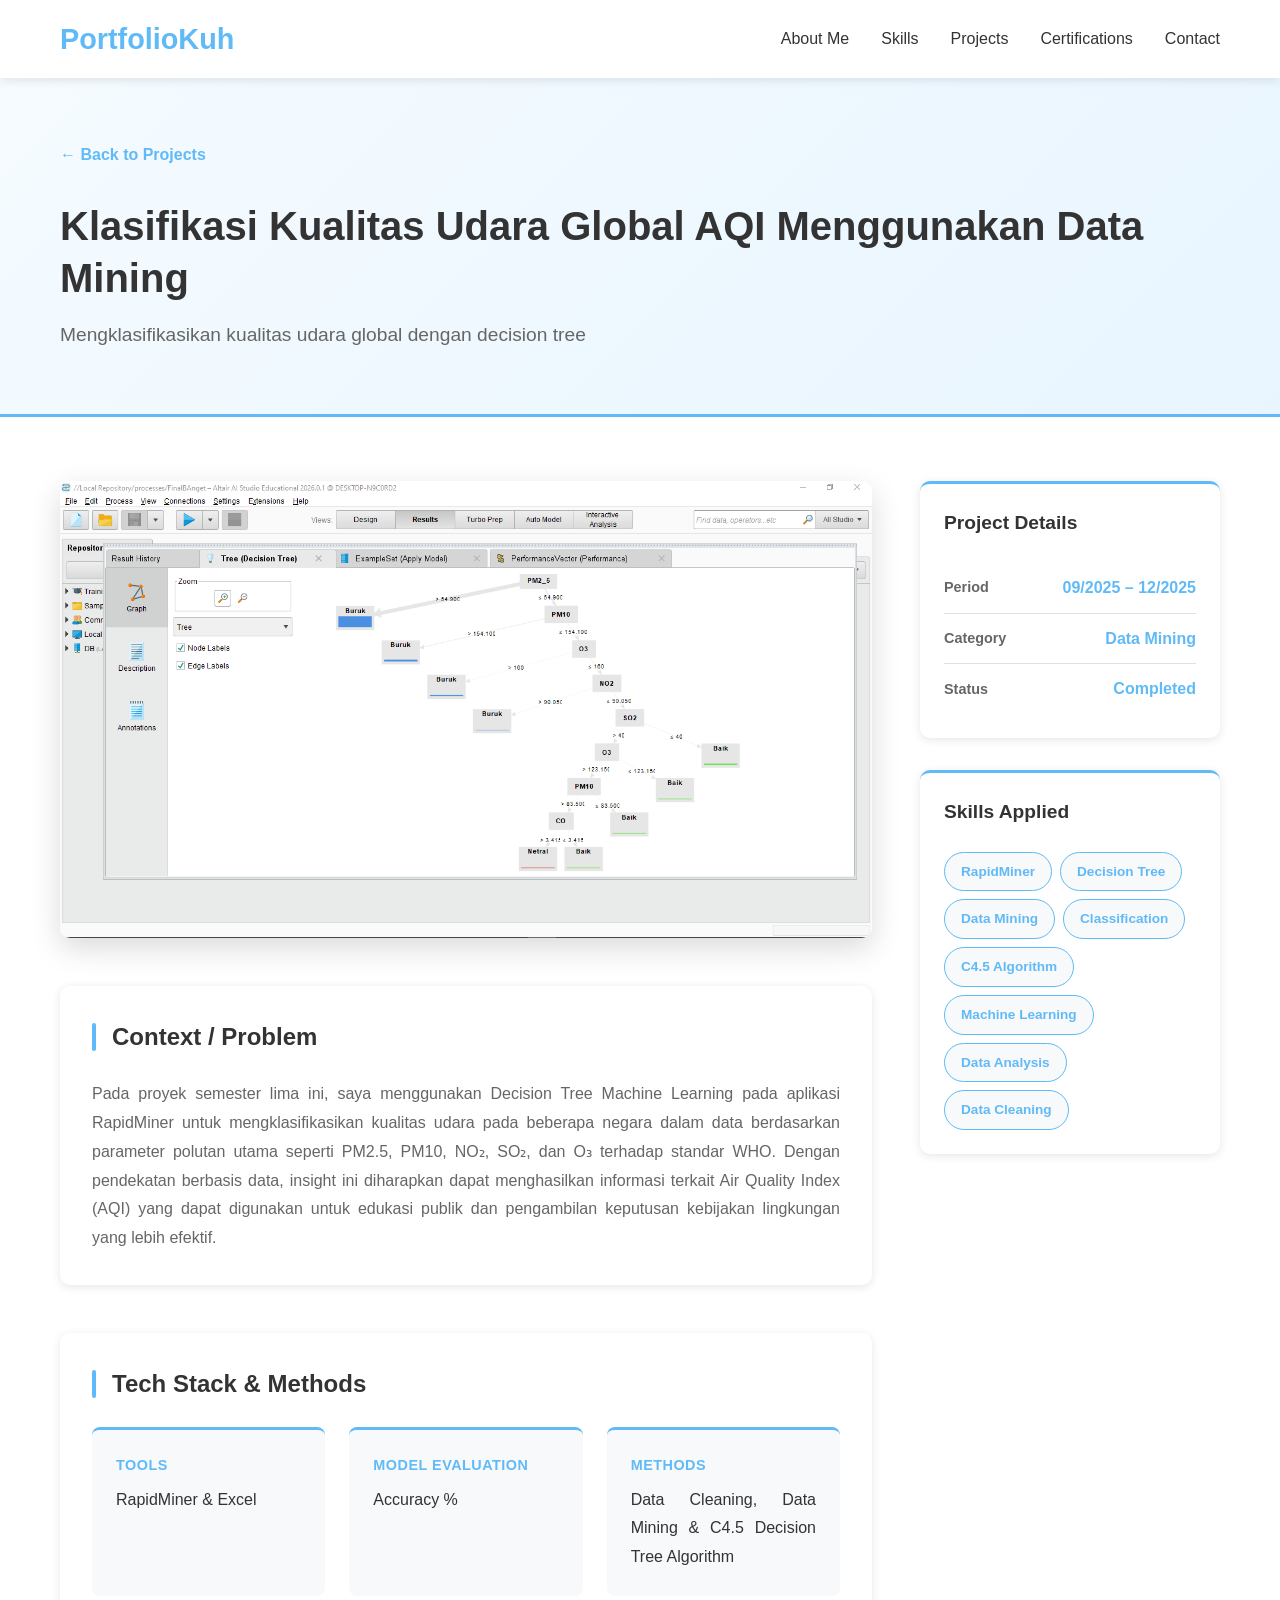
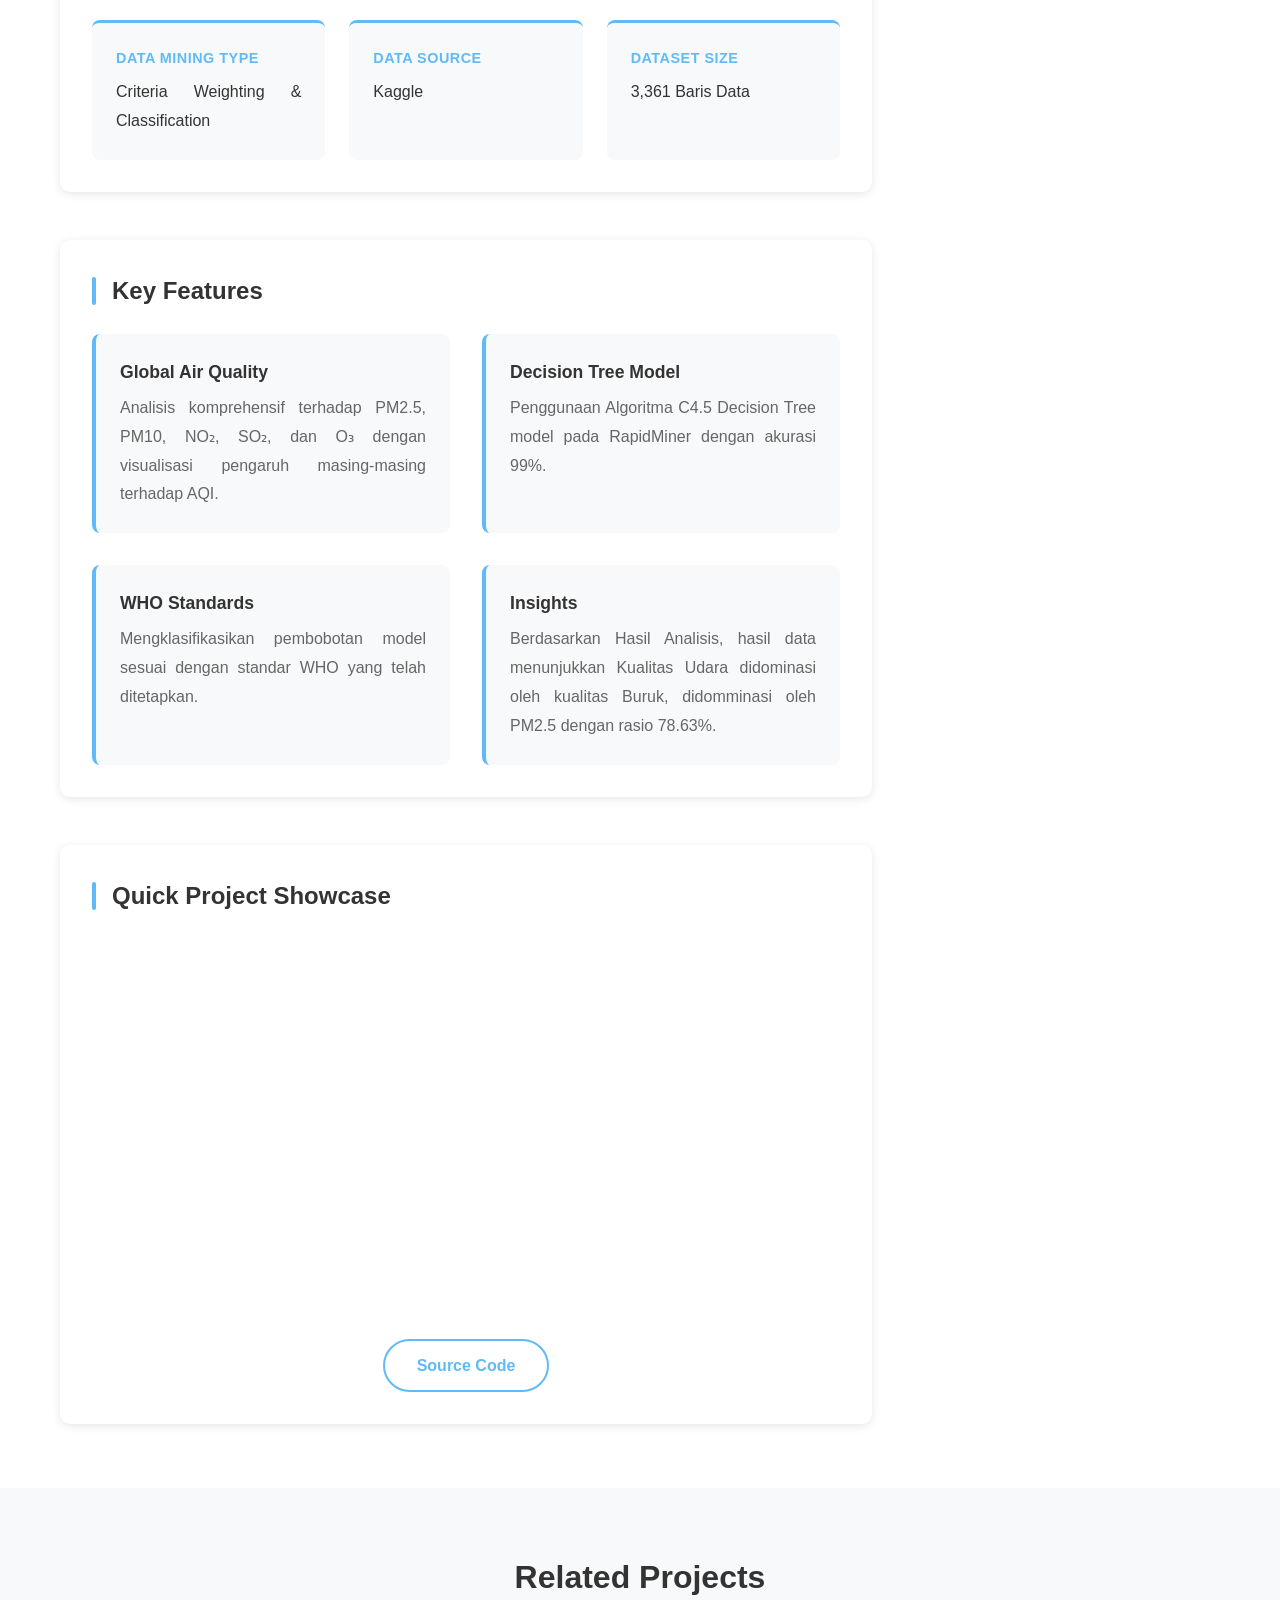
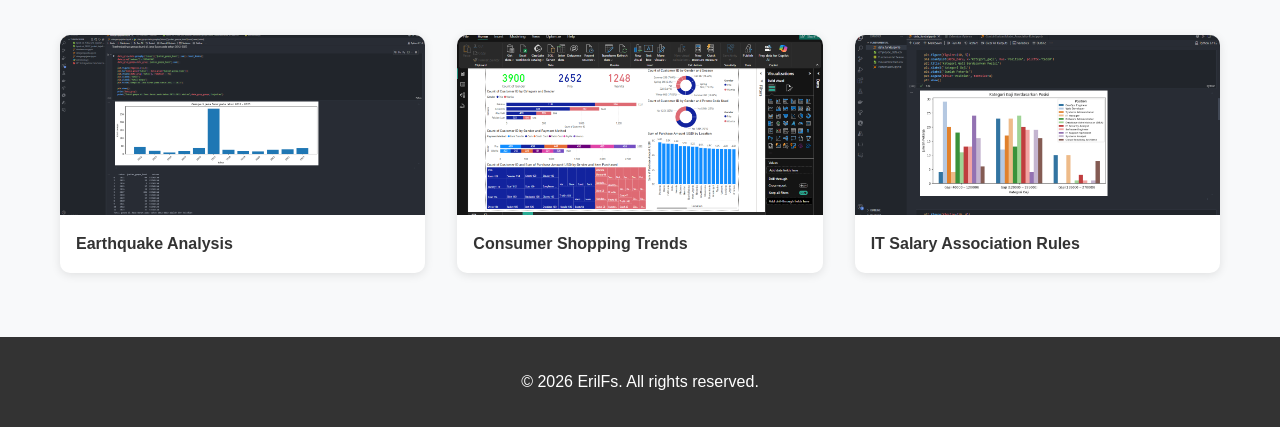
<file: projects/air-quality-classification.html>
<!DOCTYPE html>
<html lang="id">
<head>
    <meta charset="UTF-8">
    <meta name="viewport" content="width=device-width, initial-scale=1.0">
    <title>Air Quality Classification - Portfolio</title>
    <link rel="stylesheet" href="../dsesign.css">
    <link rel="stylesheet" href="project-style.css">
</head>
<body>
    <!-- Navigation -->
<nav class="navbar">
    <div class="container">
        <div class="nav-brand">PortfolioKuh</div>
        
        <!-- Hamburger button (mobile only) -->
        <button class="hamburger" id="hamburger">
            <span></span>
            <span></span>
            <span></span>
        </button>
            <ul class="nav-links" id="navLinks">
                <li><a href="../index.html">About Me</a></li>
                <li><a href="../index.html#skill">Skills</a></li>
                <li><a href="../index.html#projects">Projects</a></li>
                <li><a href="../index.html#certifications">Certifications</a></li>
                <li><a href="../index.html#contact">Contact</a></li>
            </ul>
    </div>
</nav>

    <!-- Project Hero -->
    <section class="project-hero">
        <div class="container">
            <a href="../index.html#projects" class="back-link">← Back to Projects</a>
            <h1 class="fade-in">Klasifikasi Kualitas Udara Global AQI Menggunakan Data Mining</h1>
            <p class="project-tagline fade-in">Mengklasifikasikan kualitas udara global dengan decision tree</p>
        </div>
    </section>

    <!-- Project Content -->
    <section class="project-content">
        <div class="container">
            <!-- Project Overview -->
            <div class="content-grid">
                <div class="main-content">
                    <!-- Project Image -->
                    <div class="project-showcase fade-in-up">
                        <img src="../assets/images/air-quality-classification.png" alt="Air Quality Classification Project">
                    </div>

                    <!-- Context/Problem -->
                    <div class="project-section fade-in-up">
                        <div class="section-header">
                            <div class="header-bar"></div>
                            <h2>Context / Problem</h2>
                        </div>
                        <p>
                            Pada proyek semester lima ini, saya menggunakan Decision Tree Machine Learning pada aplikasi RapidMiner untuk mengklasifikasikan kualitas udara pada
                            beberapa negara dalam data berdasarkan parameter polutan utama seperti PM2.5, PM10, NO₂, SO₂, dan O₃ terhadap standar WHO. 
                            Dengan pendekatan berbasis data, insight ini diharapkan dapat menghasilkan informasi terkait Air Quality Index (AQI) yang 
                            dapat digunakan untuk edukasi publik dan pengambilan keputusan kebijakan lingkungan yang lebih efektif.
                        </p>
                    </div>

                    <!-- Tech Stack / Methods -->
                    <div class="project-section fade-in-up">
                        <div class="section-header">
                            <div class="header-bar"></div>
                            <h2>Tech Stack & Methods</h2>
                        </div>
                        <div class="tech-stack">
                            <div class="tech-item">
                                <span class="tech-label">Tools</span>
                                <p>RapidMiner & Excel</p>
                            </div>
                            <div class="tech-item">
                                <span class="tech-label">Model Evaluation</span>
                                <p>Accuracy %</p>
                            </div>
                            <div class="tech-item">
                                <span class="tech-label">Methods</span>
                                <p>Data Cleaning, Data Mining &  C4.5 Decision Tree Algorithm</p>
                            </div>
                            <div class="tech-item">
                                <span class="tech-label">Data Mining Type</span>
                                <p>Criteria Weighting & Classification</p>
                            </div>
                            <div class="tech-item">
                                <span class="tech-label">Data Source</span>
                                <p>Kaggle</p>
                            </div>
                            <div class="tech-item">
                                <span class="tech-label">Dataset Size</span>
                                <p>3,361 Baris Data</p>
                            </div>
                        </div>
                    </div>

                    <!-- Key Features -->
                    <div class="project-section fade-in-up">
                        <div class="section-header">
                            <div class="header-bar"></div>
                            <h2>Key Features</h2>
                        </div>
                        <div class="features-list">
                            <div class="feature-item">
                                <h4>Global Air Quality</h4>
                                <p>Analisis komprehensif terhadap PM2.5, PM10, NO₂, SO₂, dan O₃ dengan visualisasi pengaruh masing-masing terhadap AQI.</p>
                            </div>
                            <div class="feature-item">
                                <h4>Decision Tree Model</h4>
                                <p>Penggunaan Algoritma C4.5 Decision Tree model pada RapidMiner dengan akurasi 99%.</p>
                            </div>
                            <div class="feature-item">
                                <h4>WHO Standards</h4>
                                <p>Mengklasifikasikan pembobotan model sesuai dengan standar WHO yang telah ditetapkan.</p>
                            </div>
                            <div class="feature-item">
                                <h4>Insights</h4>
                                <p>Berdasarkan Hasil Analisis, hasil data menunjukkan Kualitas Udara didominasi oleh kualitas Buruk, didomminasi
                                oleh PM2.5 dengan rasio 78.63%.</p>
                            </div>
                        </div>
                    </div>

                   <!-- Additional Visualizations -->
                    <div class="project-section fade-in-up">
                        <div class="section-header">
                            <div class="header-bar"></div>
                            <h2>Quick Project Showcase</h2>
                        </div>
                        <div class="additional-images">
                            <video width="100%" height="auto" loop autoplay muted>
                                <source src="../assets/videos/air-quality-classification-vid.mp4" type="video/mp4">
                                Your browser does not support the video tag.
                            </video>
                        </div>
                        <br>
                        <div>
                            <div class="contact-links">
                                 <a href="https://github.com/RylLFs/air-quality-c4.5-rapidminer" class="btn btn-secondary" target="_blank">Source Code</a>
                            </div>
                        </div>
                    </div>
                </div>
                <!-- Sidebar -->
                <aside class="sidebar fade-in-up">
                    <div class="sidebar-card">
                        <h3>Project Details</h3>
                        <div class="detail-item">
                            <span class="label">Period</span>
                            <span class="value">09/2025 – 12/2025</span>
                        </div>
                        <div class="detail-item">
                            <span class="label">Category</span>
                            <span class="value">Data Mining</span>
                        </div>
                        <div class="detail-item">
                            <span class="label">Status</span>
                            <span class="value">Completed</span>
                        </div>
                    </div>

                    <div class="sidebar-card">
                        <h3>Skills Applied</h3>
                        <div class="skills-list">
                            <span class="skill-tag">RapidMiner</span>
                            <span class="skill-tag">Decision Tree</span>
                            <span class="skill-tag">Data Mining</span>
                            <span class="skill-tag">Classification</span>
                            <span class="skill-tag">C4.5 Algorithm</span>
                            <span class="skill-tag">Machine Learning</span>
                            <span class="skill-tag">Data Analysis</span>
                            <span class="skill-tag">Data Cleaning</span>
                        </div>
                    </div>
                </aside>
            </div>
        </div>
    </section>

    <!-- Related Projects -->
    <section class="related-projects">
        <div class="container">
            <h2>Related Projects</h2>
            <div class="related-grid">
                <a href="earthquake-analysis.html" class="related-card fade-in-up">
                    <div class="related-image">
                        <img src="../assets/images/earthquake-analysis.png" alt="Earthquake Analysis">
                    </div>
                    <h4>Earthquake Analysis</h4>
                </a>
                <a href="consumer-shopping.html" class="related-card fade-in-up">
                    <div class="related-image">
                        <img src="../assets/images/consumer-shopping.png" alt="Consumer Shopping">
                    </div>
                    <h4>Consumer Shopping Trends</h4>
                </a>
                <a href="it-salary-association-rule.html" class="related-card fade-in-up">
                    <div class="related-image">
                        <img src="../assets/images/it-salary-association-rule.png" alt="IT Salary">
                    </div>
                    <h4>IT Salary Association Rules</h4>
                </a>
            </div>
        </div>
    </section>

    <!-- Footer -->
    <footer class="footer">
        <div class="container">
            <p>&copy; 2026 ErilFs. All rights reserved.</p>
        </div>
    </footer>
    <script src="../animation-simple.js"></script>
</body>
</html>
</file>
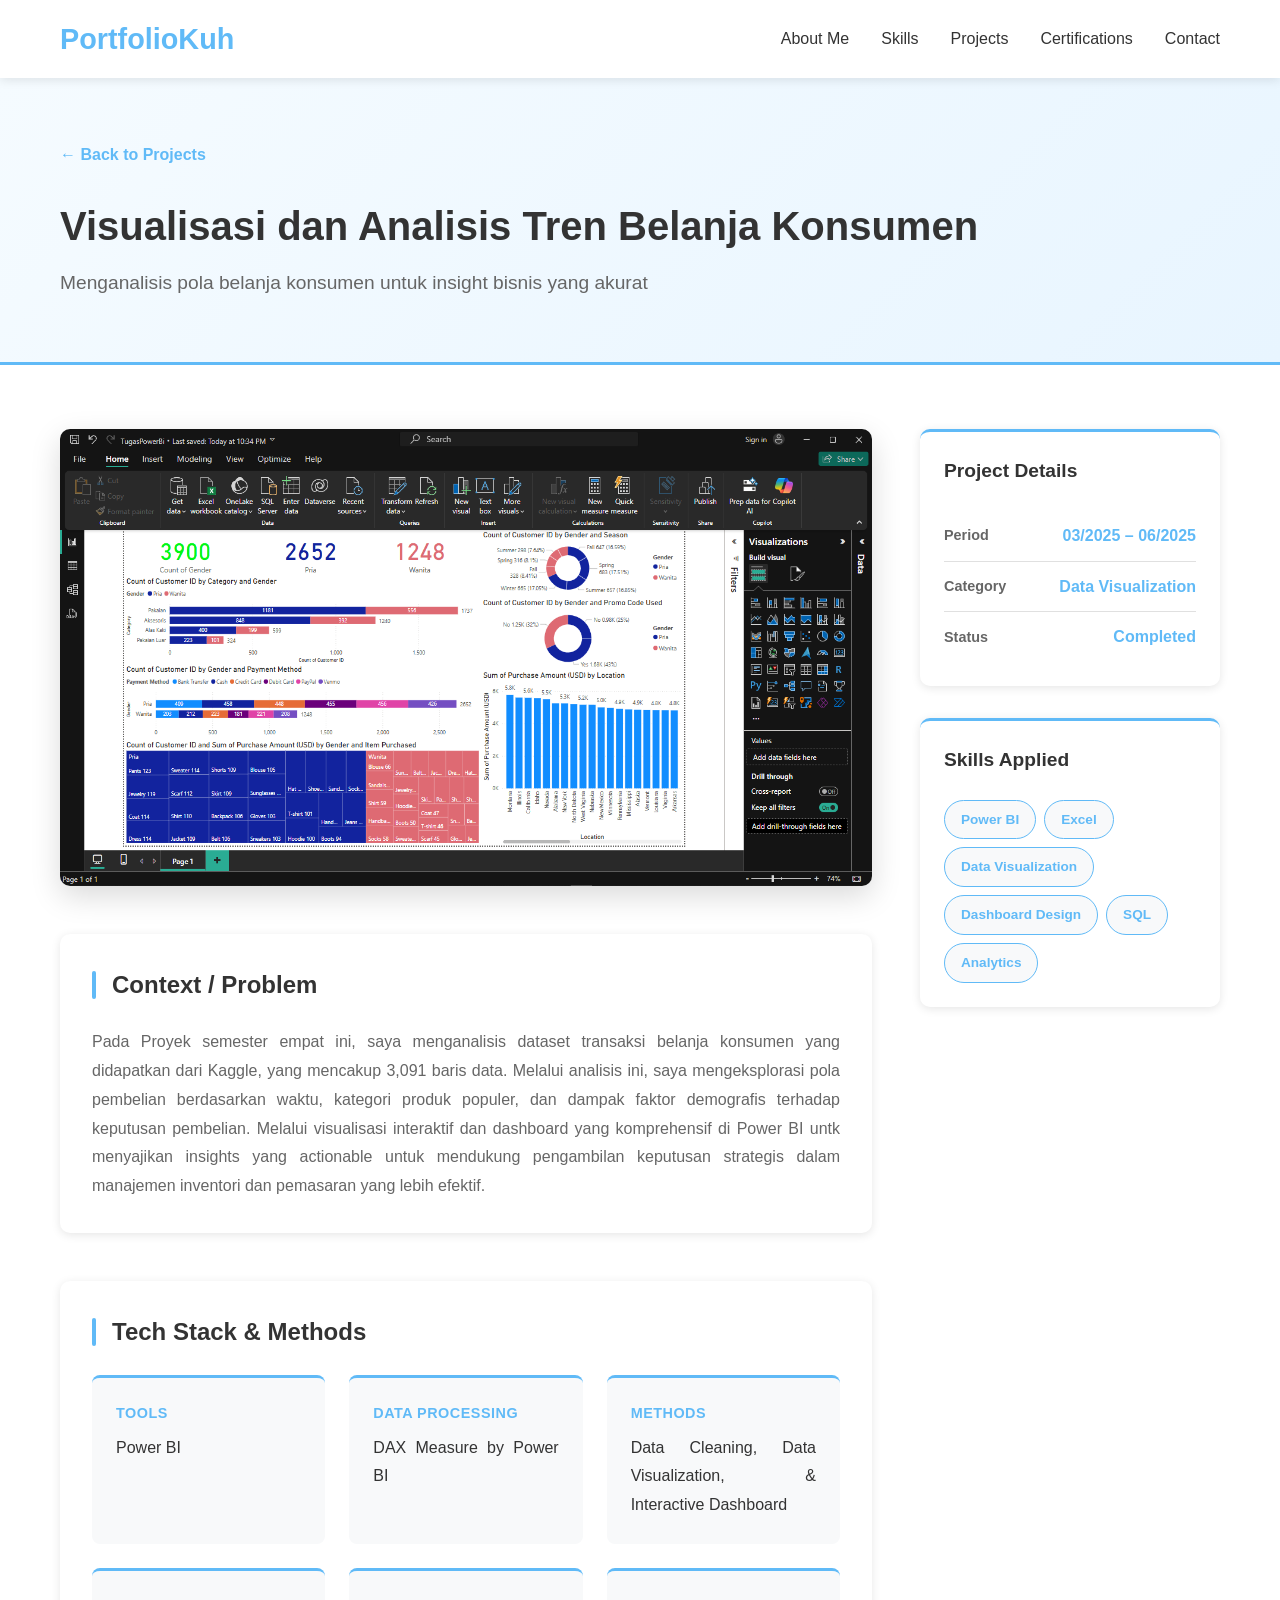
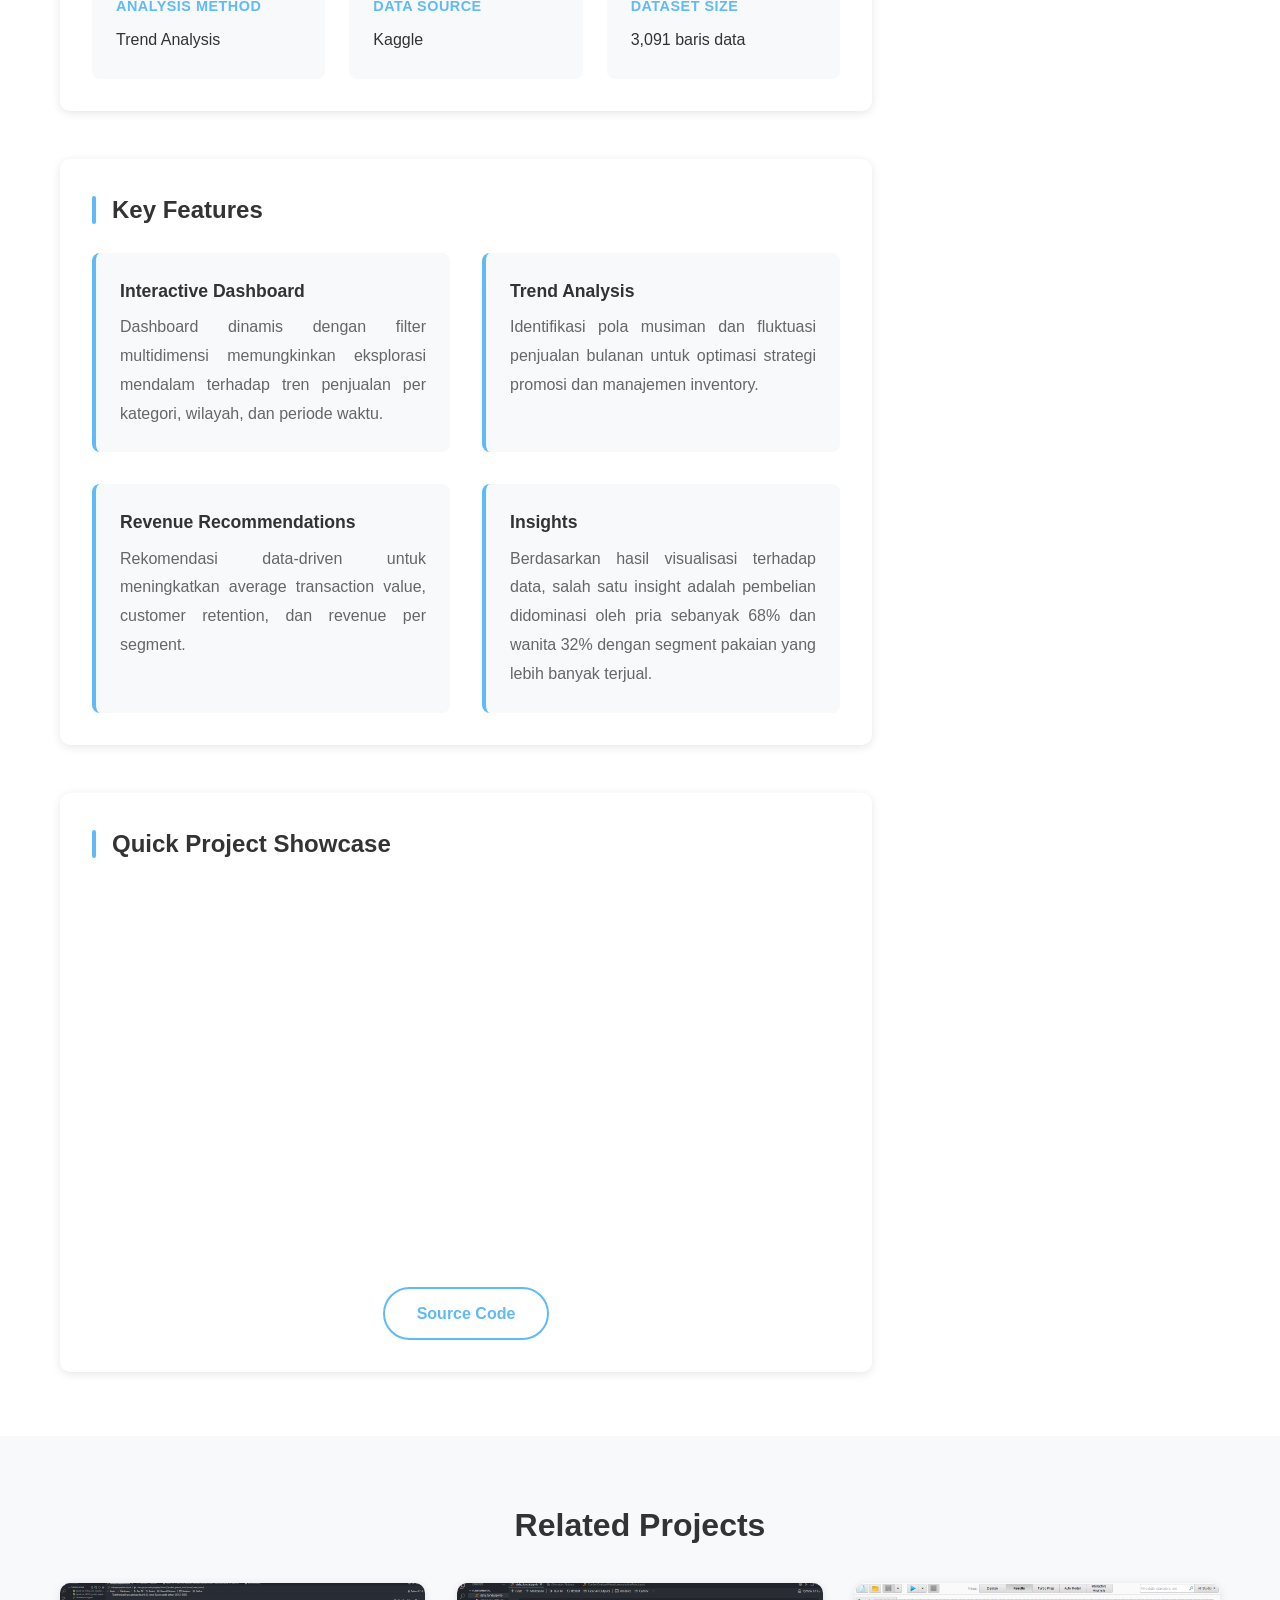
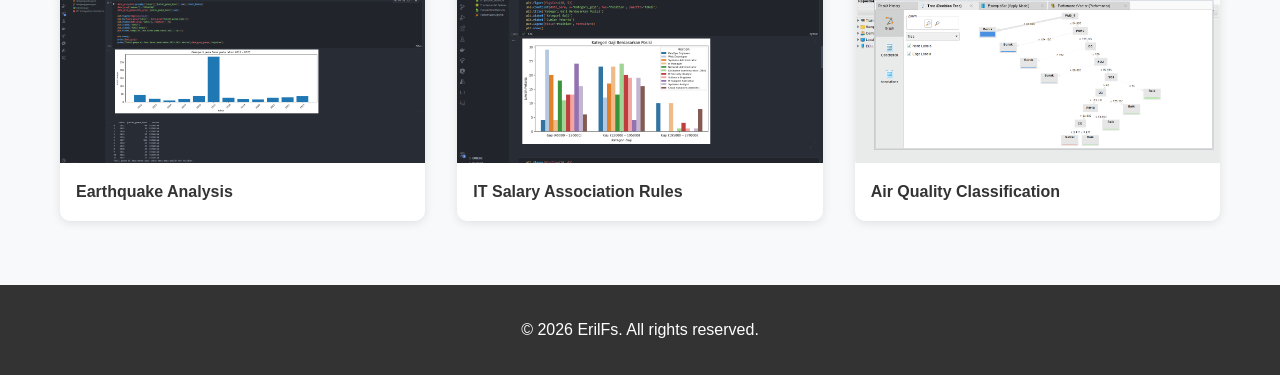
<file: projects/consumer-shopping.html>
<!DOCTYPE html>
<html lang="id">
<head>
    <meta charset="UTF-8">
    <meta name="viewport" content="width=device-width, initial-scale=1.0">
    <title>IT Salary Association Rules - Portfolio</title>
    <link rel="stylesheet" href="../dsesign.css">
    <link rel="stylesheet" href="project-style.css">
</head>
<body>
    <!-- Navigation -->
 <nav class="navbar">
    <div class="container">
        <div class="nav-brand">PortfolioKuh</div>
        
        <!-- Hamburger button (mobile only) -->
        <button class="hamburger" id="hamburger">
            <span></span>
            <span></span>
            <span></span>
        </button>
            <ul class="nav-links" id="navLinks">
                <li><a href="../index.html">About Me</a></li>
                <li><a href="../index.html#skill">Skills</a></li>
                <li><a href="../index.html#projects">Projects</a></li>
                <li><a href="../index.html#certifications">Certifications</a></li>
                <li><a href="../index.html#contact">Contact</a></li>
            </ul>
    </div>
</nav>

    <!-- Project Hero -->
    <section class="project-hero">
        <div class="container">
            <a href="../index.html#projects" class="back-link">← Back to Projects</a>
            <h1 class="fade-in">Visualisasi dan Analisis Tren Belanja Konsumen</h1>
            <p class="project-tagline fade-in">Menganalisis pola belanja konsumen untuk insight bisnis yang akurat</p>
        </div>
    </section>

    <!-- Project Content -->
    <section class="project-content">
        <div class="container">
            <!-- Project Overview -->
            <div class="content-grid">
                <div class="main-content">
                    <!-- Project Image -->
                    <div class="project-showcase fade-in-up">
                        <img src="../assets/images/consumer-shopping.png" alt="Consumer Shopping Project">
                    </div>

                    <!-- Context/Problem -->
                    <div class="project-section fade-in-up">
                        <div class="section-header">
                            <div class="header-bar"></div>
                            <h2>Context / Problem</h2>
                        </div>
                        <p>
                            Pada Proyek semester empat ini, saya menganalisis dataset transaksi belanja konsumen yang didapatkan 
                            dari Kaggle, yang mencakup 3,091 baris data. Melalui analisis ini, saya mengeksplorasi pola pembelian berdasarkan waktu,
                            kategori produk populer, dan dampak faktor demografis terhadap keputusan pembelian.
                            Melalui visualisasi interaktif dan dashboard yang komprehensif di Power BI untk menyajikan insights yang actionable untuk mendukung pengambilan 
                            keputusan strategis dalam manajemen inventori dan pemasaran yang lebih efektif.
                        </p>
                    </div>

                    <!-- Tech Stack / Methods -->
                    <div class="project-section fade-in-up">
                        <div class="section-header">
                            <div class="header-bar"></div>
                            <h2>Tech Stack & Methods</h2>
                        </div>
                        <div class="tech-stack">
                            <div class="tech-item">
                                <span class="tech-label">Tools</span>
                                <p>Power BI</p>
                            </div>
                            <div class="tech-item">
                                <span class="tech-label">Data Processing</span>
                                <p>DAX Measure by Power BI</p>
                            </div>
                            <div class="tech-item">
                                <span class="tech-label">Methods</span>
                                <p>Data Cleaning, Data Visualization, & Interactive Dashboard</p>
                            </div>
                            <div class="tech-item">
                                <span class="tech-label">Analysis Method</span>
                                <p>Trend Analysis</p>
                            </div>
                            <div class="tech-item">
                                <span class="tech-label">Data Source</span>
                                <p>Kaggle</p>
                            </div>
                            <div class="tech-item">
                                <span class="tech-label">Dataset Size</span>
                                <p>3,091 baris data</p>
                            </div>
                        </div>
                    </div>

                    <!-- Key Features -->
                    <div class="project-section fade-in-up">
                        <div class="section-header">
                            <div class="header-bar"></div>
                            <h2>Key Features</h2>
                        </div>
                        <div class="features-list">
                            <div class="feature-item">
                                <h4>Interactive Dashboard</h4>
                                <p>Dashboard dinamis dengan filter 
                                    multidimensi memungkinkan 
                                    eksplorasi mendalam terhadap tren penjualan 
                                    per kategori, wilayah, dan periode waktu.</p>
                            </div>
                            <div class="feature-item">
                                <h4>Trend Analysis</h4>
                                <p>Identifikasi pola musiman dan fluktuasi penjualan 
                                    bulanan untuk optimasi strategi promosi dan manajemen inventory.</p>
                            </div>
                            <div class="feature-item">
                                <h4>Revenue Recommendations</h4>
                                <p>Rekomendasi data-driven untuk meningkatkan 
                                    average transaction value, customer retention, dan revenue per segment.</p>
                            </div>
                            <div class="feature-item">
                                <h4>Insights</h4>
                                <p>Berdasarkan hasil visualisasi terhadap data, salah satu insight adalah 
                                pembelian didominasi oleh pria sebanyak 68% dan wanita 32% dengan segment pakaian yang lebih banyak terjual.</p>
                            </div>
                        </div>
                    </div>

                
                   <!-- Additional Visualizations -->
                    <div class="project-section fade-in-up">
                        <div class="section-header">
                            <div class="header-bar"></div>
                            <h2>Quick Project Showcase</h2>
                        </div>
                        <div class="additional-images">
                                <video width="100%" height="auto" loop autoplay muted>
                                    <source src="../assets/videos/consumer-shoppping-vid.mp4" type="video/mp4">
                                Your browser does not support the video tag.
                            </video>
                        </div>
                         <br>
                        <div>
                            <div class="contact-links">
                                 <a href="https://github.com/RylLFs/trend-shopping-powerbi" class="btn btn-secondary" target="_blank">Source Code</a>
                            </div>
                        </div>
                    </div>
                </div>

                <!-- Sidebar -->
                <aside class="sidebar fade-in-up">
                    <div class="sidebar-card">
                        <h3>Project Details</h3>
                        <div class="detail-item">
                            <span class="label">Period</span>
                            <span class="value">03/2025 – 06/2025</span>
                        </div>
                        <div class="detail-item">
                            <span class="label">Category</span>
                            <span class="value">Data Visualization</span>
                        </div>
                        <div class="detail-item">
                            <span class="label">Status</span>
                            <span class="value">Completed</span>
                        </div>
                    </div>

                    <div class="sidebar-card">
                        <h3>Skills Applied</h3>
                        <div class="skills-list">
                            <span class="skill-tag">Power BI</span>
                            <span class="skill-tag">Excel</span>
                            <span class="skill-tag">Data Visualization</span>
                            <span class="skill-tag">Dashboard Design</span>
                            <span class="skill-tag">SQL</span>
                            <span class="skill-tag">Analytics</span>
                        </div>
                    </div>
                </aside>
            </div>
        </div>
    </section>

    <!-- Related Projects -->
    <section class="related-projects">
        <div class="container">
            <h2>Related Projects</h2>
            <div class="related-grid">
                <a href="earthquake-analysis.html" class="related-card fade-in-up">
                    <div class="related-image">
                        <img src="../assets/images/earthquake-analysis.png" alt="Earthquake Analysis">
                    </div>
                    <h4>Earthquake Analysis</h4>
                </a>
                <a href="it-salary-association-rule.html" class="related-card fade-in-up">
                    <div class="related-image">
                        <img src="../assets/images/it-salary-association-rule.png" alt="IT Salary">
                    </div>
                    <h4>IT Salary Association Rules</h4>
                </a>
                <a href="air-quality-classification.html" class="related-card fade-in-up">
                    <div class="related-image">
                        <img src="../assets/images/air-quality-classification.png" alt="Air Quality">
                    </div>
                    <h4>Air Quality Classification</h4>
                </a>
            </div>
        </div>
    </section>

    <!-- Footer -->
    <footer class="footer">
        <div class="container">
            <p>&copy; 2026 ErilFs. All rights reserved.</p>
        </div>
    </footer>

    <script src="../animation-simple.js"></script>
</body>
</html>
</file>
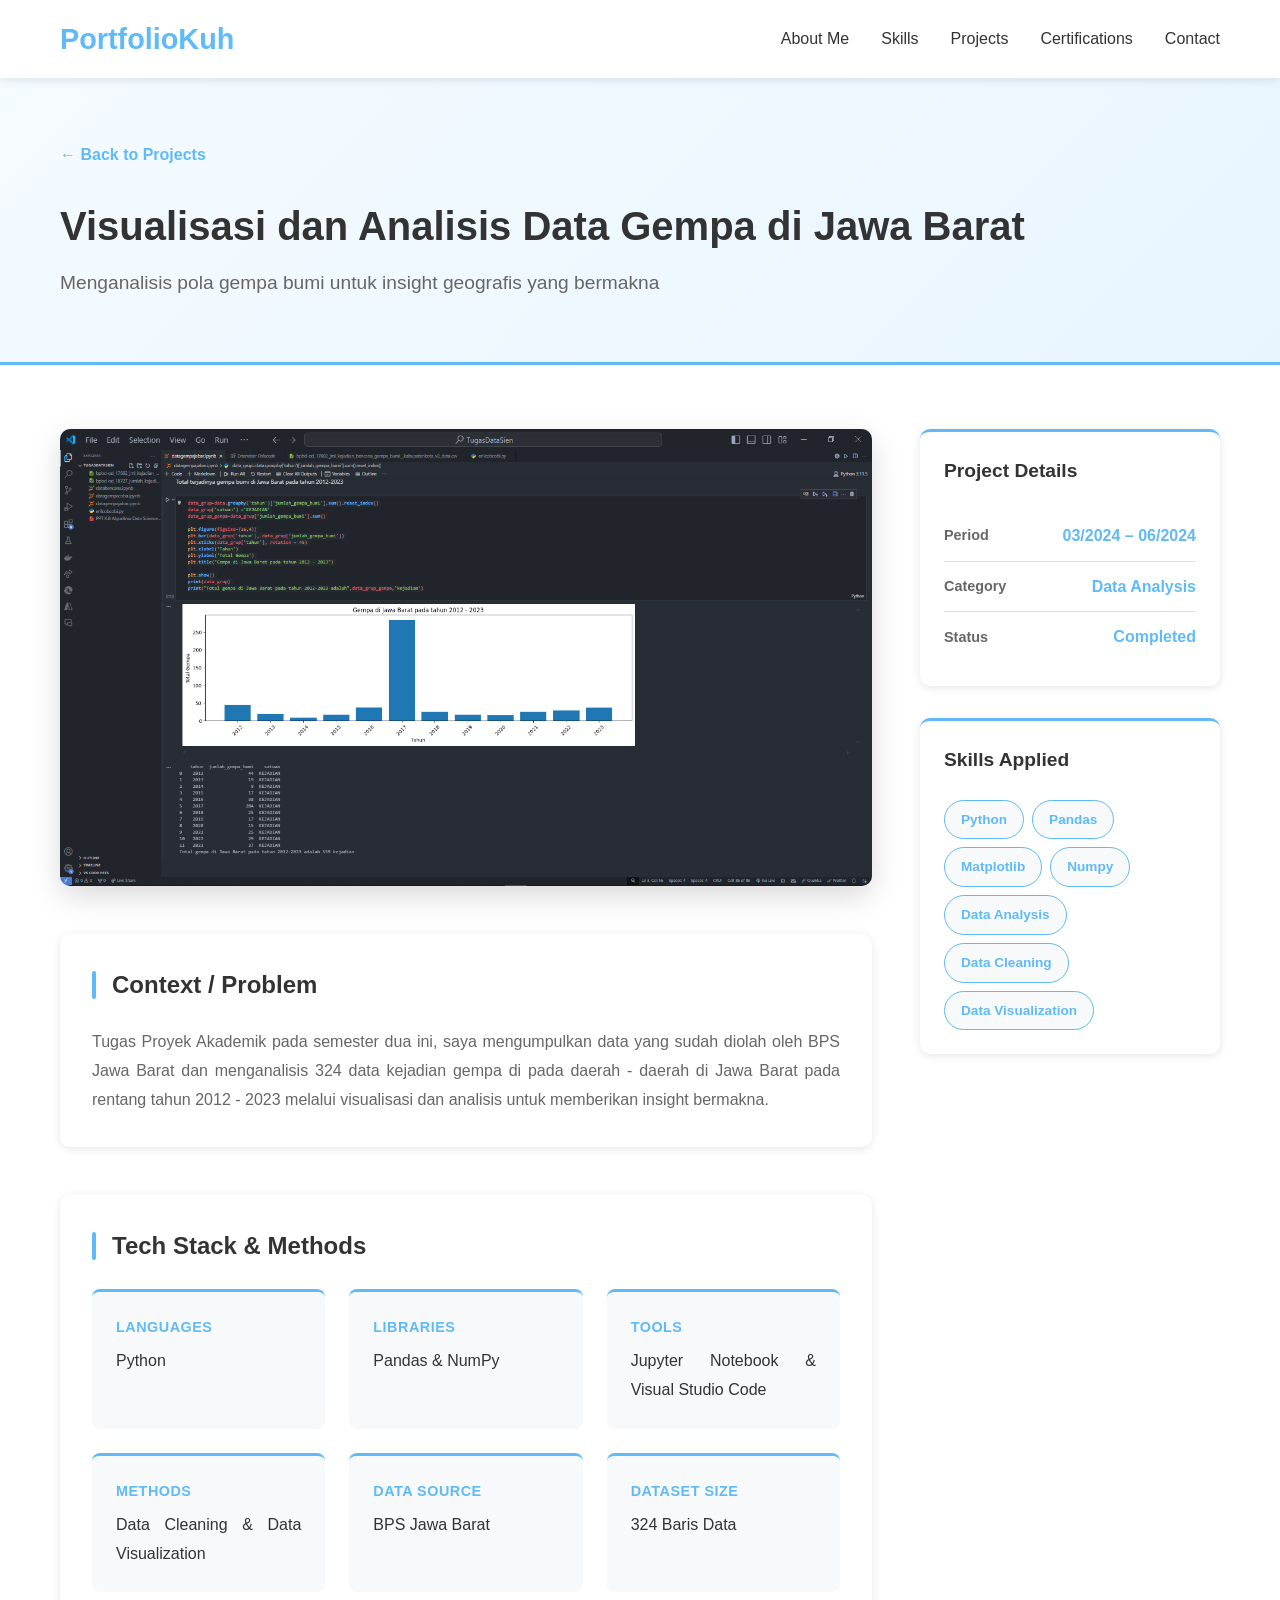
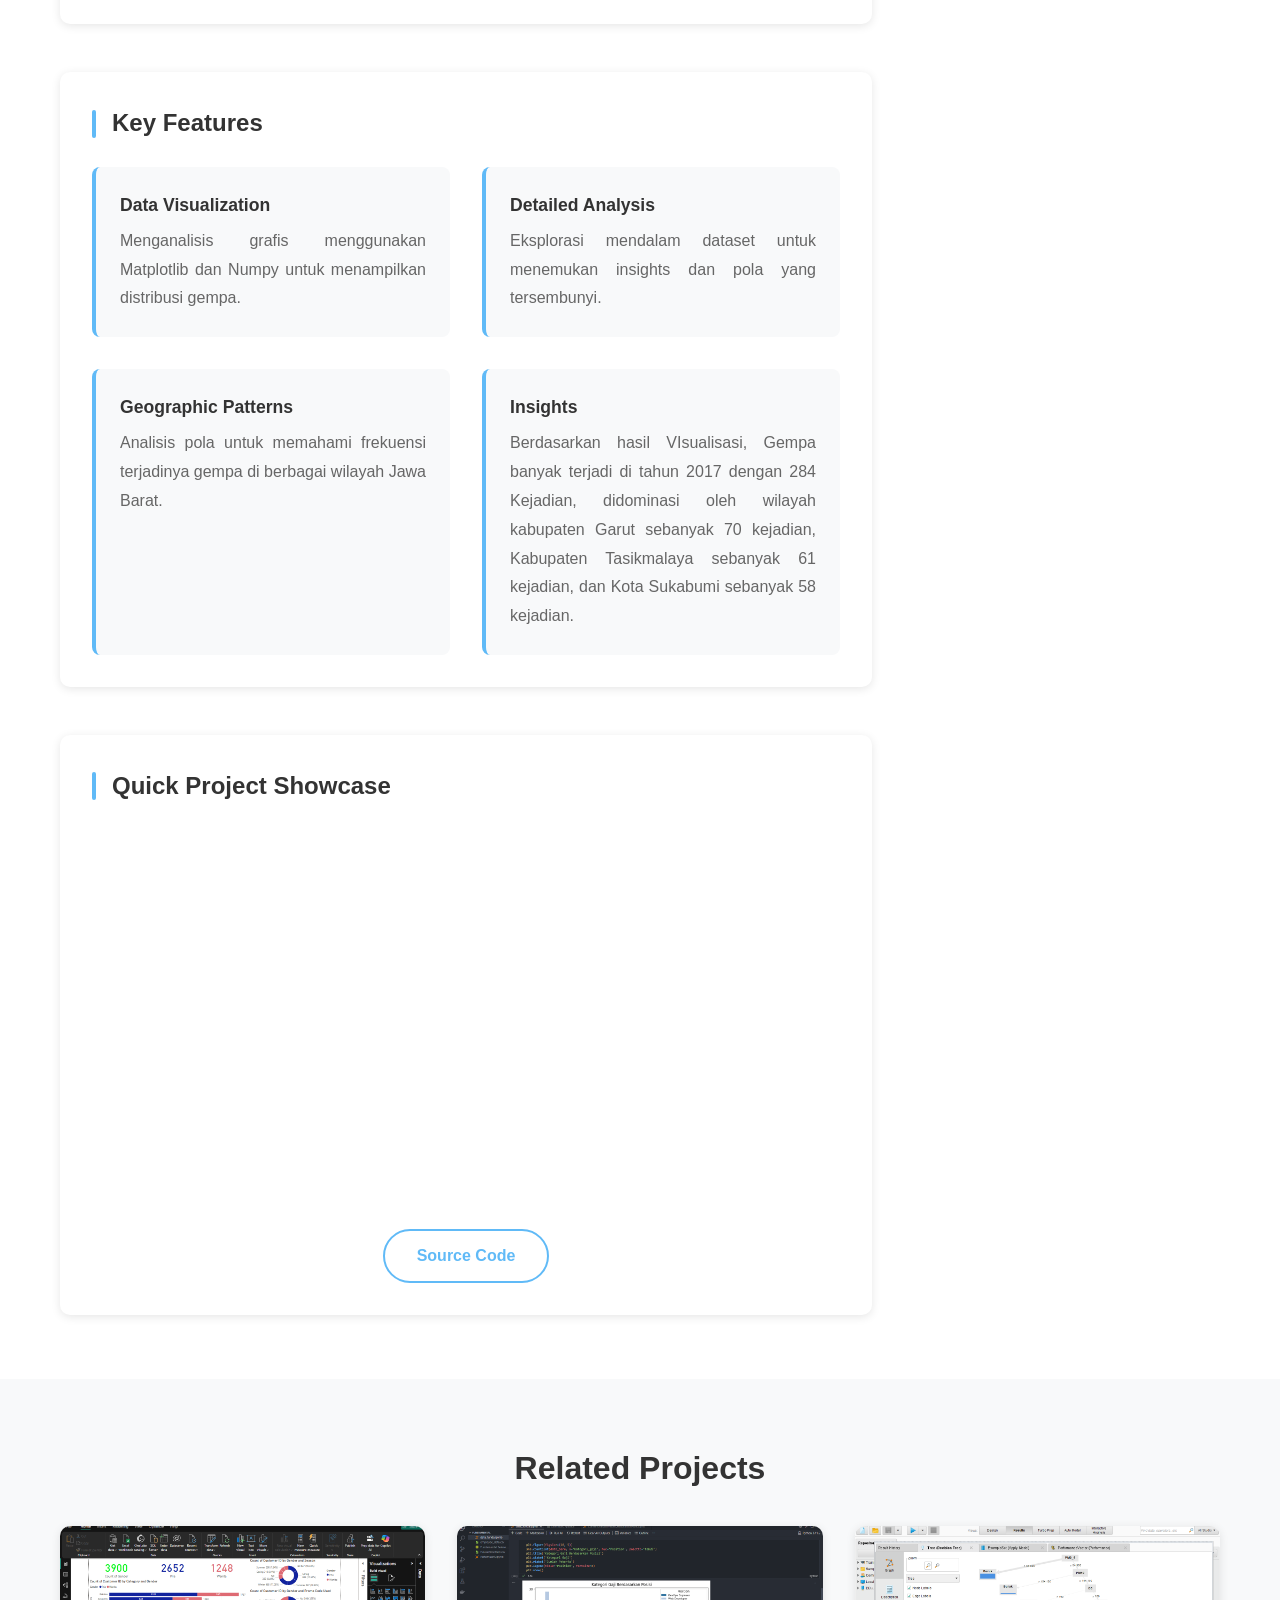
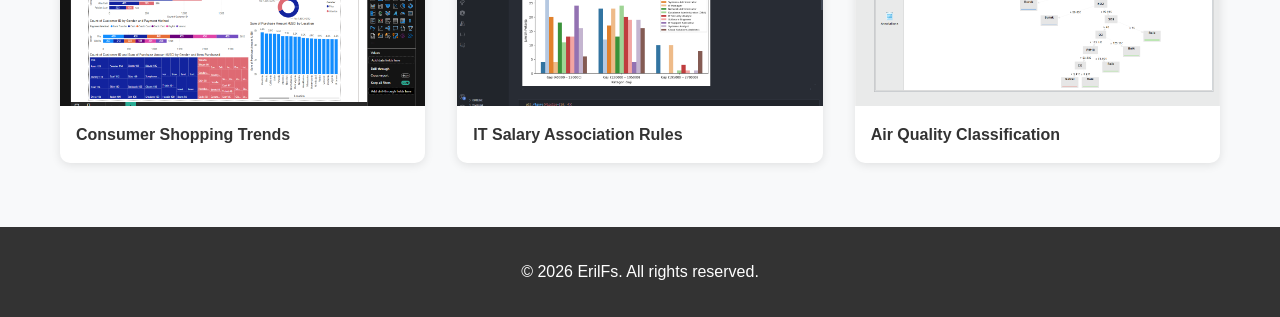
<file: projects/earthquake-analysis.html>
<!DOCTYPE html>
<html lang="id">
<head>
    <meta charset="UTF-8">
    <meta name="viewport" content="width=device-width, initial-scale=1.0">
    <title>Earthquake Analysis - Portfolio</title>
    <link rel="stylesheet" href="../dsesign.css">
    <link rel="stylesheet" href="project-style.css">
</head>
<body>
    <!-- Navigation -->
<nav class="navbar">
    <div class="container">
        <div class="nav-brand">PortfolioKuh</div>
        
        <!-- Hamburger button (mobile only) -->
        <button class="hamburger" id="hamburger">
            <span></span>
            <span></span>
            <span></span>
        </button>
            <ul class="nav-links" id="navLinks">
                <li><a href="../index.html">About Me</a></li>
                <li><a href="../index.html#skill">Skills</a></li>
                <li><a href="../index.html#projects">Projects</a></li>
                <li><a href="../index.html#certifications">Certifications</a></li>
                <li><a href="../index.html#contact">Contact</a></li>
            </ul>
    </div>
</nav>

    <!-- Project Hero -->
    <section class="project-hero">
        <div class="container">
            <a href="../index.html#projects" class="back-link">← Back to Projects</a>
            <h1 class="fade-in">Visualisasi dan Analisis Data Gempa di Jawa Barat</h1>
            <p class="project-tagline fade-in">Menganalisis pola gempa bumi untuk insight geografis yang bermakna</p>
        </div>
    </section>

    <!-- Project Content -->
    <section class="project-content">
        <div class="container">
            <!-- Project Overview -->
            <div class="content-grid">
                <div class="main-content">
                    <!-- Project Image -->
                    <div class="project-showcase fade-in-up">
                        <img src="../assets/images/earthquake-analysis.png" alt="Earthquake Analysis Project">
                    </div>

                    <!-- Context/Problem -->
                    <div class="project-section fade-in-up">
                        <div class="section-header">
                            <div class="header-bar"></div>
                            <h2>Context / Problem</h2>
                        </div>
                        <p>
                            Tugas Proyek Akademik pada semester dua ini, saya mengumpulkan data yang sudah diolah oleh BPS Jawa Barat dan 
                            menganalisis 324 data kejadian gempa di pada daerah - daerah di Jawa Barat pada rentang tahun 2012 - 2023 
                            melalui visualisasi dan analisis untuk memberikan insight bermakna.
                        </p>
                    </div>

                    <!-- Tech Stack / Methods -->
                    <div class="project-section fade-in-up">
                        <div class="section-header">
                            <div class="header-bar"></div>
                            <h2>Tech Stack & Methods</h2>
                        </div>
                        <div class="tech-stack">
                            <div class="tech-item">
                                <span class="tech-label">Languages</span>
                                <p>Python</p>
                            </div>
                            <div class="tech-item">
                                <span class="tech-label">Libraries</span>
                                <p>Pandas & NumPy</p>
                            </div>
                            <div class="tech-item">
                                <span class="tech-label">Tools</span>
                                <p>Jupyter Notebook & Visual Studio Code</p>
                            </div>
                            <div class="tech-item">
                                <span class="tech-label">Methods</span>
                                <p>Data Cleaning & Data Visualization</p>
                            </div>
                            <div class="tech-item">
                                <span class="tech-label">Data Source</span>
                                <p>BPS Jawa Barat</p>
                            </div>
                            <div class="tech-item">
                                <span class="tech-label">Dataset Size</span>
                                <p>324 Baris Data</p>
                            </div>
                        </div>
                    </div>

                    <!-- Key Features -->
                    <div class="project-section fade-in-up">
                        <div class="section-header">
                            <div class="header-bar"></div>
                            <h2>Key Features</h2>
                        </div>
                        <div class="features-list">
                            <div class="feature-item">
                                <h4>Data Visualization</h4>
                                <p>Menganalisis grafis menggunakan Matplotlib dan Numpy untuk menampilkan distribusi gempa.</p>
                            </div>
                            <div class="feature-item">
                                <h4>Detailed Analysis</h4>
                                <p>Eksplorasi mendalam dataset untuk menemukan insights dan pola yang tersembunyi.</p>
                            </div>
                            <div class="feature-item">
                                <h4>Geographic Patterns</h4>
                                <p>Analisis pola untuk memahami frekuensi terjadinya gempa di berbagai wilayah Jawa Barat.</p>
                            </div>
                            <div class="feature-item">
                                <h4>Insights</h4>
                                <p>Berdasarkan hasil VIsualisasi, Gempa banyak terjadi di tahun 2017 dengan 284 Kejadian, didominasi oleh wilayah
                                    kabupaten Garut sebanyak 70 kejadian, Kabupaten Tasikmalaya sebanyak 61 kejadian, dan Kota Sukabumi sebanyak 58 kejadian.
                                </p>
                            </div>
                        </div>
                    </div>

                    <!-- Additional Visualizations -->
                    <div class="project-section fade-in-up">
                        <div class="section-header">
                            <div class="header-bar"></div>
                            <h2>Quick Project Showcase</h2>
                        </div>
                        <div class="additional-images">
                            <video width="100%" height="auto" loop autoplay muted>
                                <source src="../assets/videos/earthquake-analysis-vid.mp4" type="video/mp4">
                                Your browser does not support the video tag.
                            </video>
                        </div>
                         <br>
                        <div>
                            <div class="contact-links">
                                 <a href="https://github.com/RylLFs/visualisasi-gempa-jabar" class="btn btn-secondary" target="_blank">Source Code</a>
                            </div>
                        </div>
                    </div>
                </div>

                <!-- Sidebar -->
                <aside class="sidebar fade-in-up">
                    <div class="sidebar-card">
                        <h3>Project Details</h3>
                        <div class="detail-item">
                            <span class="label">Period</span>
                            <span class="value">03/2024 – 06/2024</span>
                        </div>
                        <div class="detail-item">
                            <span class="label">Category</span>
                            <span class="value">Data Analysis</span>
                        </div>
                        <div class="detail-item">
                            <span class="label">Status</span>
                            <span class="value">Completed</span>
                        </div>
                    </div>

                    <div class="sidebar-card">
                        <h3>Skills Applied</h3>
                        <div class="skills-list">
                            <span class="skill-tag">Python</span>
                            <span class="skill-tag">Pandas</span>
                            <span class="skill-tag">Matplotlib</span>
                            <span class="skill-tag">Numpy</span>
                            <span class="skill-tag">Data Analysis</span>
                            <span class="skill-tag">Data Cleaning</span>
                            <span class="skill-tag">Data Visualization</span>
                        </div>
                    </div>
                </aside>
            </div>
        </div>
    </section>

    <!-- Related Projects -->
    <section class="related-projects">
        <div class="container">
            <h2>Related Projects</h2>
            <div class="related-grid">
                <a href="consumer-shopping.html" class="related-card fade-in-up">
                    <div class="related-image">
                        <img src="../assets/images/consumer-shopping.png" alt="Consumer Shopping">
                    </div>
                    <h4>Consumer Shopping Trends</h4>
                </a>
                <a href="it-salary-association-rule.html" class="related-card fade-in-up">
                    <div class="related-image">
                        <img src="../assets/images/it-salary-association-rule.png" alt="IT Salary">
                    </div>
                    <h4>IT Salary Association Rules</h4>
                </a>
                <a href="air-quality-classification.html" class="related-card fade-in-up">
                    <div class="related-image">
                        <img src="../assets/images/air-quality-classification.png" alt="Air Quality">
                    </div>
                    <h4>Air Quality Classification</h4>
                </a>
            </div>
        </div>
    </section>

    <!-- Footer -->
    <footer class="footer">
        <div class="container">
            <p>&copy; 2026 ErilFs. All rights reserved.</p>
        </div>
    </footer>

    <script src="../animation-simple.js"></script>
</body>
</html>
</file>
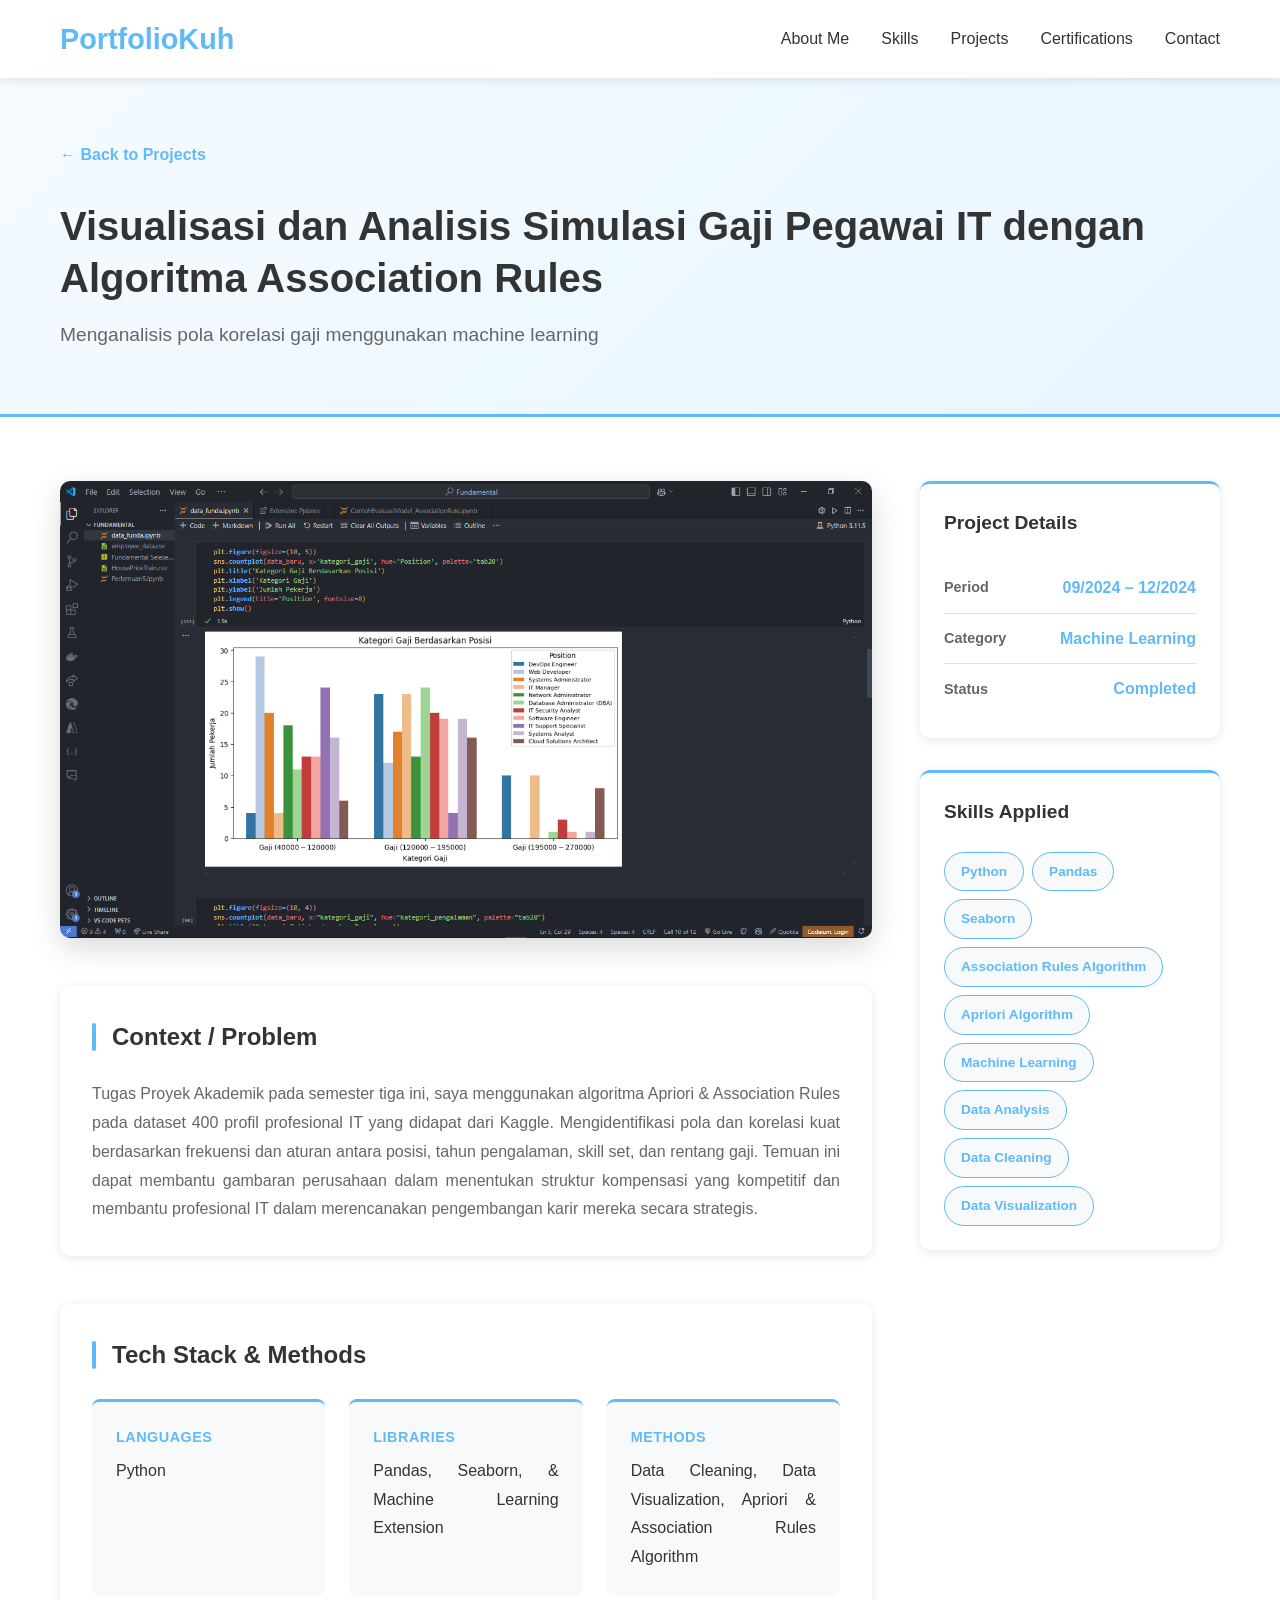
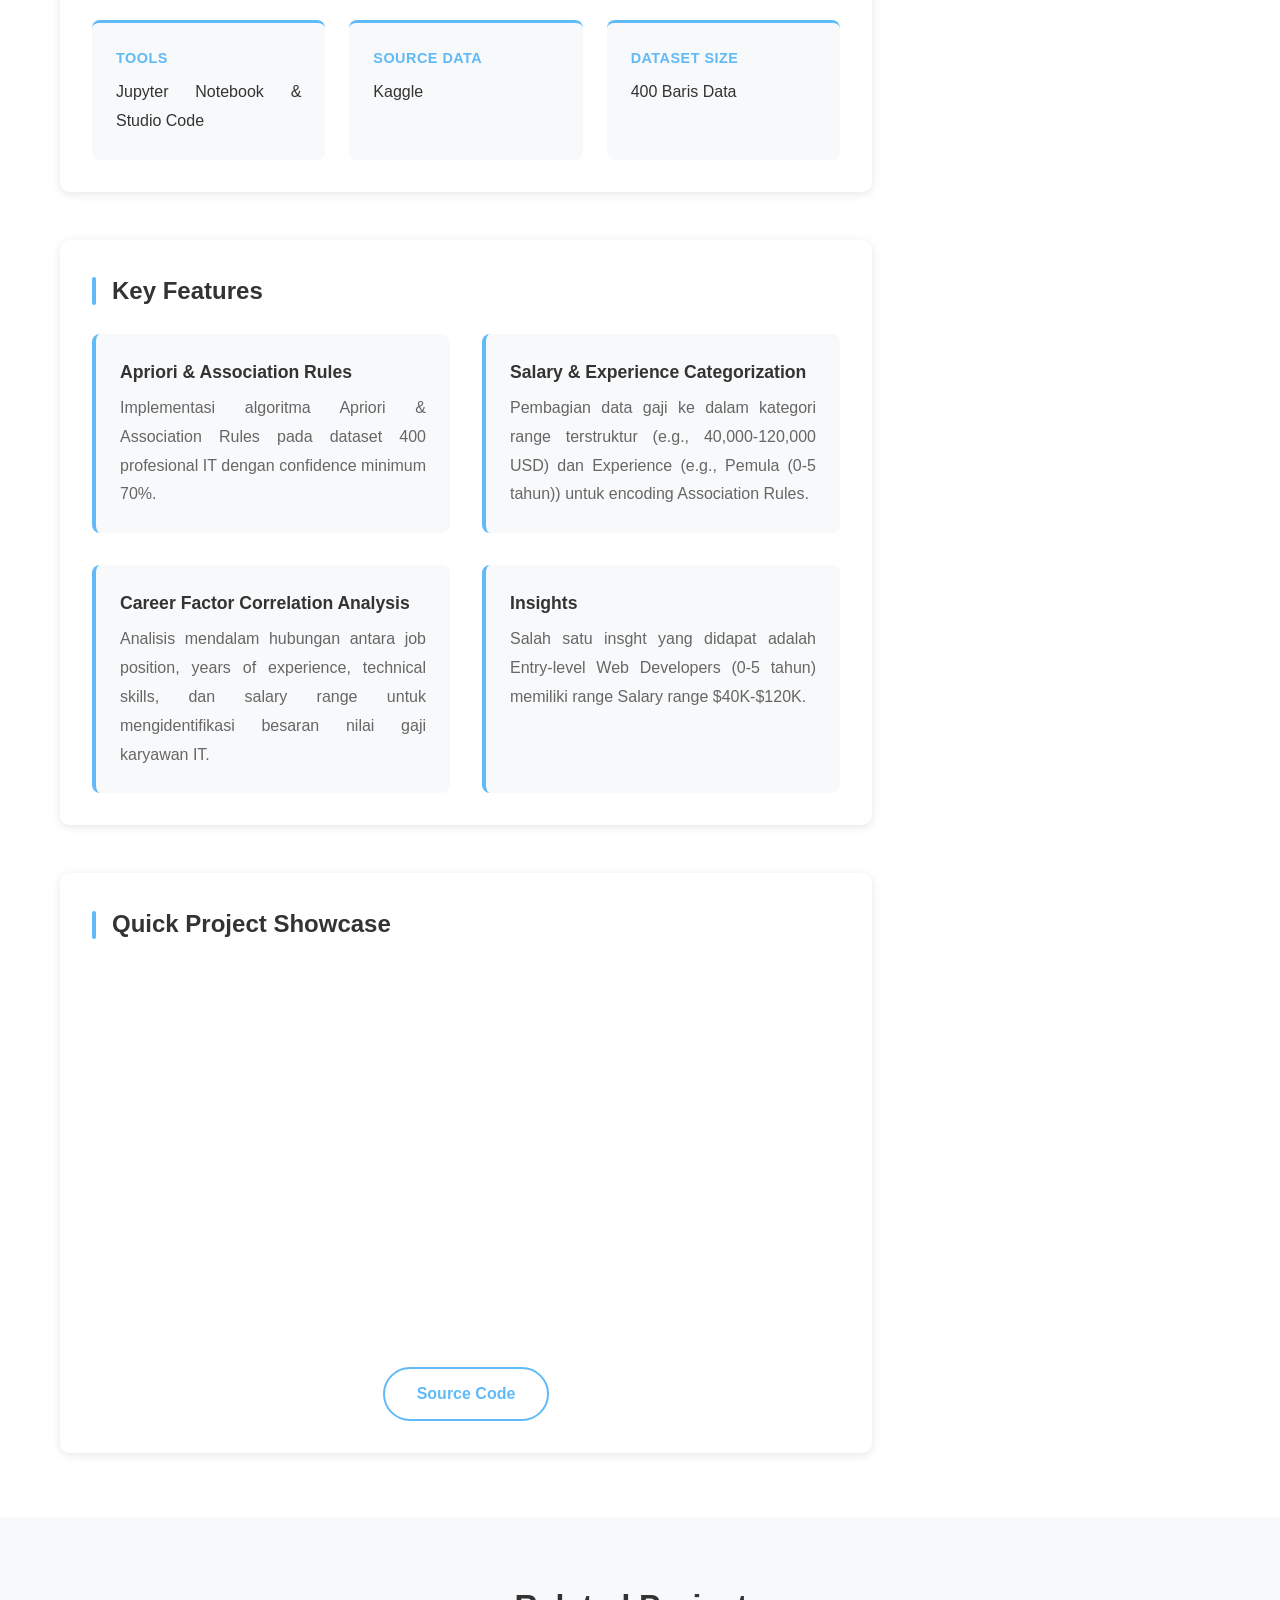
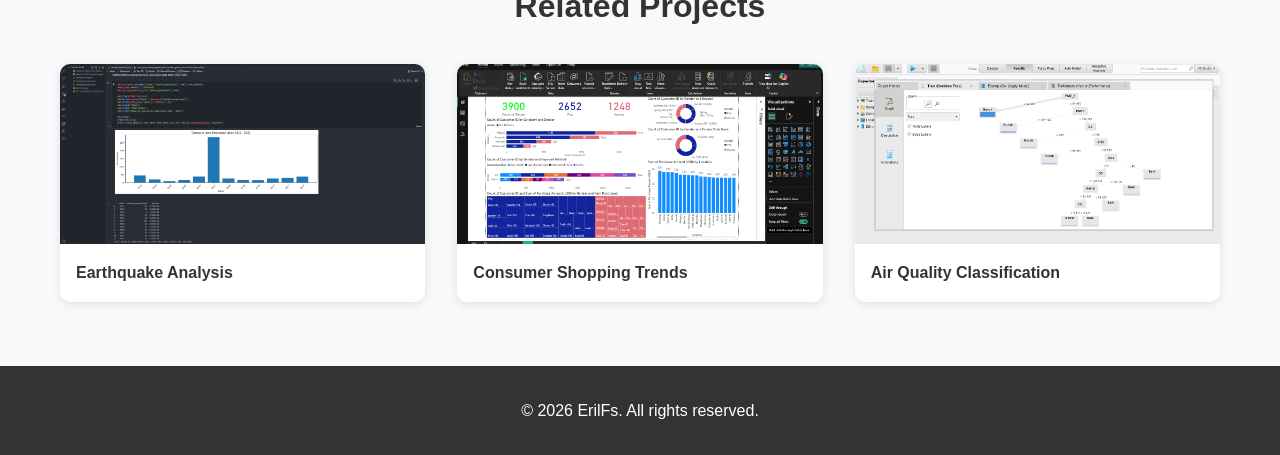
<file: projects/it-salary-association-rule.html>
<!DOCTYPE html>
<html lang="id">
<head>
    <meta charset="UTF-8">
    <meta name="viewport" content="width=device-width, initial-scale=1.0">
    <title>IT Salary Association Rules - Portfolio</title>
    <link rel="stylesheet" href="../dsesign.css">
    <link rel="stylesheet" href="project-style.css">
</head>
<body>
    <!-- Navigation -->
 <nav class="navbar">
    <div class="container">
        <div class="nav-brand">PortfolioKuh</div>
        
        <!-- Hamburger button (mobile only) -->
        <button class="hamburger" id="hamburger">
            <span></span>
            <span></span>
            <span></span>
        </button>
            <ul class="nav-links" id="navLinks">
                <li><a href="../index.html">About Me</a></li>
                <li><a href="../index.html#skill">Skills</a></li>
                <li><a href="../index.html#projects">Projects</a></li>
                <li><a href="../index.html#certifications">Certifications</a></li>
                <li><a href="../index.html#contact">Contact</a></li>
            </ul>
    </div>
</nav>
    <!-- Project Hero -->
    <section class="project-hero">
        <div class="container">
            <a href="../index.html#projects" class="back-link">← Back to Projects</a>
            <h1 class="fade-in">Visualisasi dan Analisis Simulasi Gaji Pegawai IT dengan Algoritma Association Rules</h1>
            <p class="project-tagline fade-in">Menganalisis pola korelasi gaji menggunakan machine learning</p>
        </div>
    </section>

    <!-- Project Content -->
    <section class="project-content">
        <div class="container">
            <!-- Project Overview -->
            <div class="content-grid">
                <div class="main-content">
                    <!-- Project Image -->
                    <div class="project-showcase fade-in-up">
                        <img src="../assets/images/it-salary-association-rule.png" alt="IT Salary Association Project">
                    </div>

                    <!-- Context/Problem -->
                    <div class="project-section fade-in-up">
                        <div class="section-header">
                            <div class="header-bar"></div>
                            <h2>Context / Problem</h2>
                        </div>
                        <p>
                            Tugas Proyek Akademik pada semester tiga ini, saya menggunakan algoritma Apriori & Association Rules pada dataset 400 profil profesional IT
                            yang didapat dari Kaggle. Mengidentifikasi pola dan korelasi kuat berdasarkan frekuensi dan aturan antara posisi, tahun pengalaman, skill set, dan rentang gaji. 
                            Temuan ini dapat membantu gambaran perusahaan dalam menentukan struktur kompensasi yang kompetitif dan 
                            membantu profesional IT dalam merencanakan pengembangan karir mereka secara strategis.
                        </p>
                    </div>

                    <!-- Tech Stack / Methods -->
                    <div class="project-section fade-in-up">
                        <div class="section-header">
                            <div class="header-bar"></div>
                            <h2>Tech Stack & Methods</h2>
                        </div>
                        <div class="tech-stack">
                            <div class="tech-item">
                                <span class="tech-label">Languages</span>
                                <p>Python</p>
                            </div>
                            <div class="tech-item">
                                <span class="tech-label">Libraries</span>
                                <p>Pandas, Seaborn, & Machine Learning Extension</p>
                            </div>
                            <div class="tech-item">
                                <span class="tech-label">Methods</span>
                                <p>Data Cleaning, Data Visualization, Apriori & Association Rules Algorithm</p>
                            </div>
                            <div class="tech-item">
                                <span class="tech-label">Tools</span>
                                <p>Jupyter Notebook & Studio Code</p>
                            </div>
                            <div class="tech-item">
                                <span class="tech-label">Source Data</span>
                                <p>Kaggle</p>
                            </div>
                            <div class="tech-item">
                                <span class="tech-label">Dataset Size</span>
                                <p>400 Baris Data</p>
                            </div>
                        </div>
                    </div>

                    <!-- Key Features -->
                    <div class="project-section fade-in-up">
                        <div class="section-header">
                            <div class="header-bar"></div>
                            <h2>Key Features</h2>
                        </div>
                        <div class="features-list">
                            <div class="feature-item">
                                <h4>Apriori & Association Rules</h4>
                                <p>Implementasi algoritma Apriori & Association Rules pada dataset 400 profesional IT dengan confidence minimum 70%.</p>
                            </div>
                            <div class="feature-item">
                                <h4>Salary & Experience Categorization</h4>
                                <p>Pembagian data gaji ke dalam kategori range terstruktur (e.g., 40,000-120,000 USD) 
                                    dan Experience (e.g., Pemula (0-5 tahun)) untuk encoding Association Rules.</p>
                            </div>
                            <div class="feature-item">
                                <h4>Career Factor Correlation Analysis</h4>
                                <p>Analisis mendalam hubungan antara job position, 
                                    years of experience, technical skills, dan salary range untuk mengidentifikasi besaran nilai gaji karyawan IT.</p>
                            </div>
                            <div class="feature-item">
                                <h4>Insights</h4>
                                <p>Salah satu insght yang didapat adalah Entry-level Web Developers (0-5 tahun) memiliki range Salary range $40K-$120K.</p>
                            </div>
                        </div>
                    </div>

                    <!-- Additional Visualizations -->
                    <div class="project-section fade-in-up">
                        <div class="section-header">
                            <div class="header-bar"></div>
                            <h2>Quick Project Showcase</h2>
                        </div>
                        <div class="additional-images">
                            <video width="100%" height="auto" loop autoplay muted>
                                <source src="../assets/videos/it-salary-association-vid.mp4" type="video/mp4">
                                Your browser does not support the video tag.
                            </video>
                        </div>
                        <br>
                         <div class="contact-links">
                            <a href="https://github.com/RylLFs/IT-salary-apriori-association-rules" class="btn btn-secondary" target="_blank">Source Code</a>
                        </div>
                    </div>
                </div>

                <!-- Sidebar -->
                <aside class="sidebar fade-in-up">
                    <div class="sidebar-card">
                        <h3>Project Details</h3>
                        <div class="detail-item">
                            <span class="label">Period</span>
                            <span class="value">09/2024 – 12/2024</span>
                        </div>
                        <div class="detail-item">
                            <span class="label">Category</span>
                            <span class="value">Machine Learning</span>
                        </div>
                        <div class="detail-item">
                            <span class="label">Status</span>
                            <span class="value">Completed</span>
                        </div>
                    </div>

                    <div class="sidebar-card">
                        <h3>Skills Applied</h3>
                        <div class="skills-list">
                            <span class="skill-tag">Python</span>
                            <span class="skill-tag">Pandas</span>
                            <span class="skill-tag">Seaborn</span>
                            <span class="skill-tag">Association Rules Algorithm</span>
                            <span class="skill-tag">Apriori Algorithm</span>
                            <span class="skill-tag">Machine Learning</span>
                            <span class="skill-tag">Data Analysis</span>
                            <span class="skill-tag">Data Cleaning</span>
                            <span class="skill-tag">Data Visualization</span>
                        </div>
                    </div>
                </aside>
            </div>
        </div>
    </section>

    <!-- Related Projects -->
    <section class="related-projects">
        <div class="container">
            <h2>Related Projects</h2>
            <div class="related-grid">
                <a href="earthquake-analysis.html" class="related-card fade-in-up">
                    <div class="related-image">
                        <img src="../assets/images/earthquake-analysis.png" alt="Earthquake Analysis">
                    </div>
                    <h4>Earthquake Analysis</h4>
                </a>
                <a href="consumer-shopping.html" class="related-card fade-in-up">
                    <div class="related-image">
                        <img src="../assets/images/consumer-shopping.png" alt="Consumer Shopping">
                    </div>
                    <h4>Consumer Shopping Trends</h4>
                </a>
                <a href="air-quality-classification.html" class="related-card fade-in-up">
                    <div class="related-image">
                        <img src="../assets/images/air-quality-classification.png" alt="Air Quality">
                    </div>
                    <h4>Air Quality Classification</h4>
                </a>
            </div>
        </div>
    </section>

    <!-- Footer -->
    <footer class="footer">
        <div class="container">
            <p>&copy; 2026 ErilFs. All rights reserved.</p>
        </div>
    </footer>

    <script src="../animation-simple.js"></script>
</body>
</html>
</file>
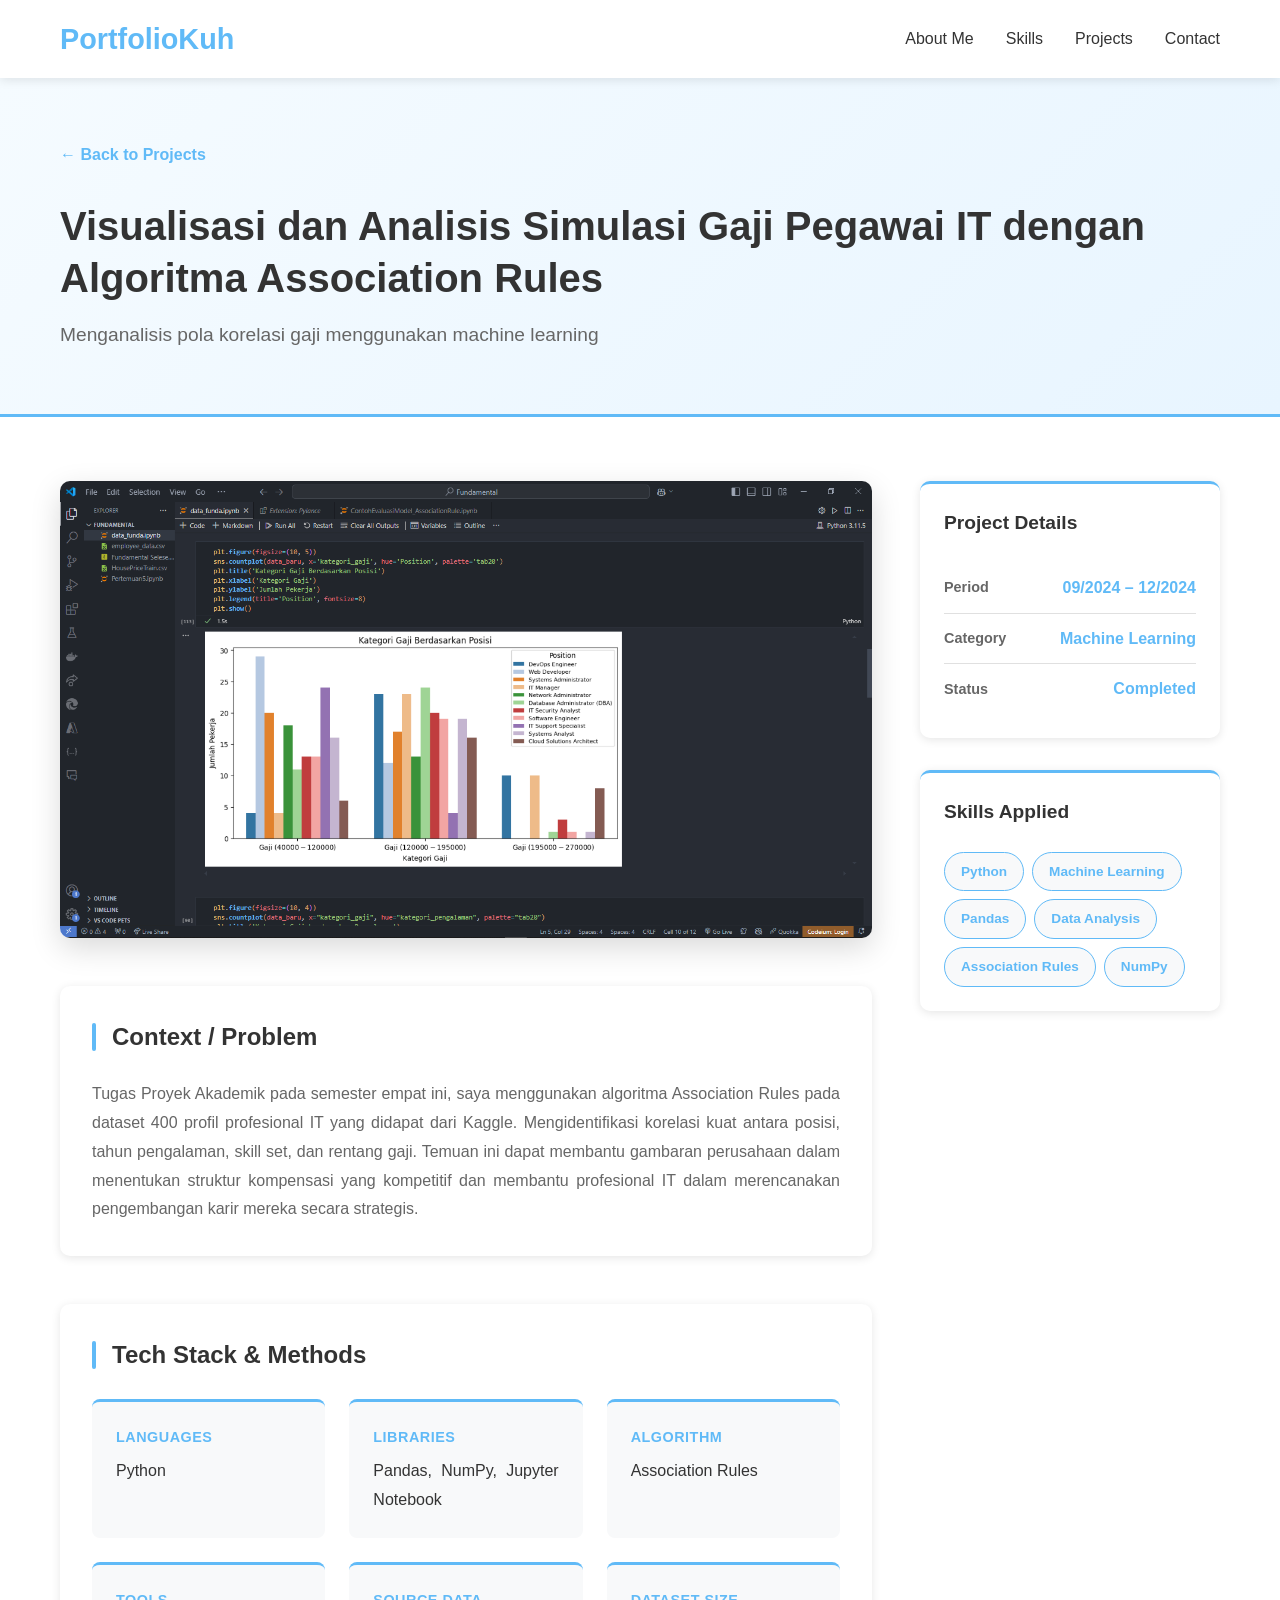
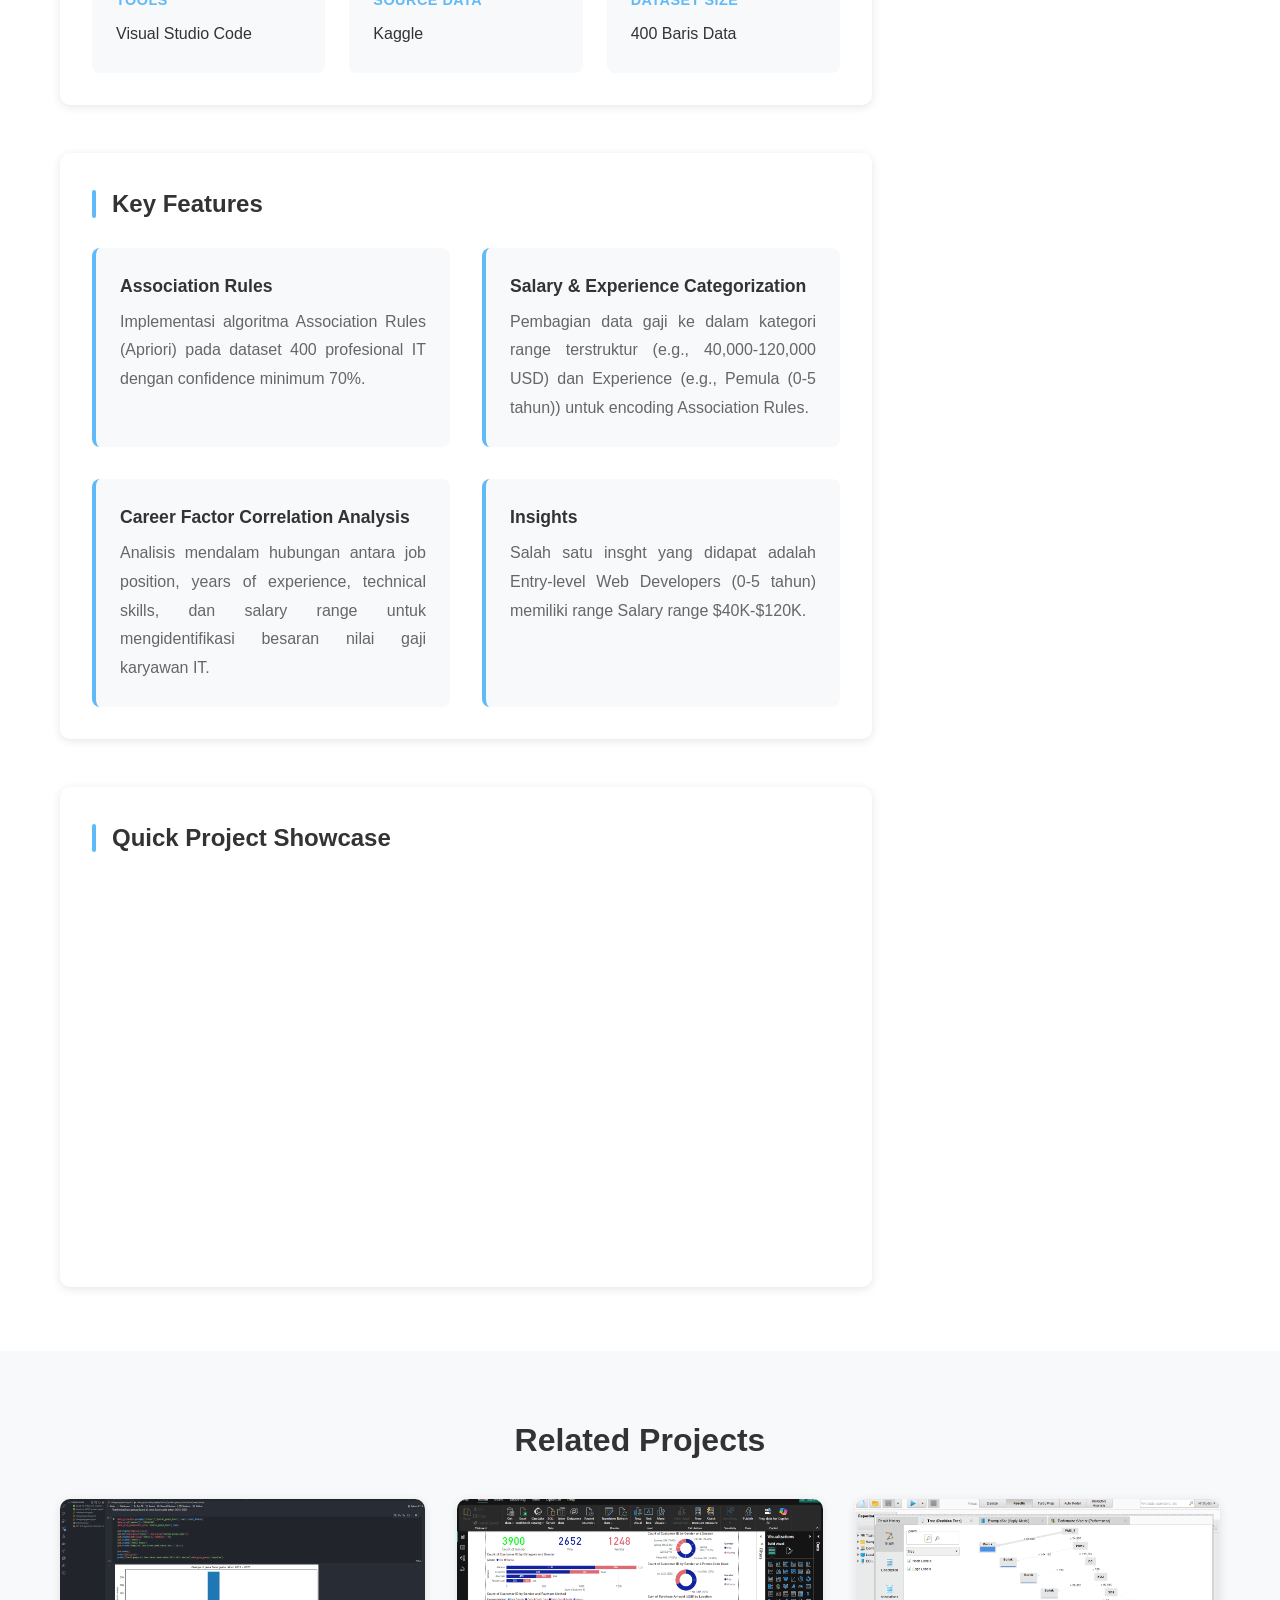
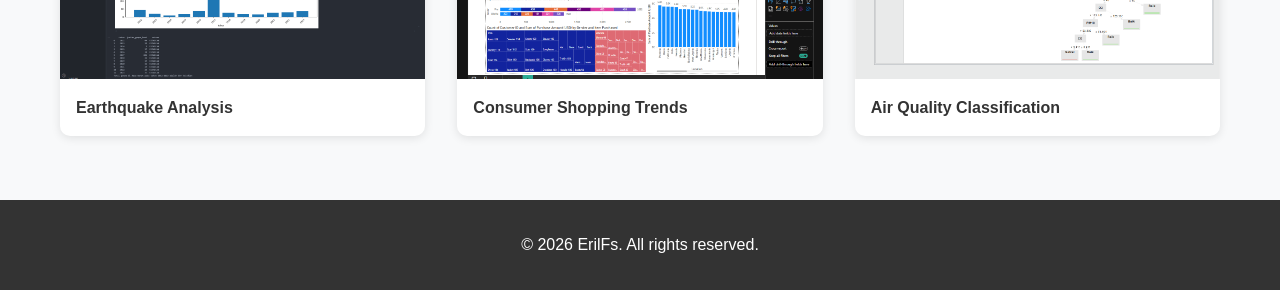
<file: projects/it-salary-assocition-rule.html>
<!DOCTYPE html>
<html lang="id">
<head>
    <meta charset="UTF-8">
    <meta name="viewport" content="width=device-width, initial-scale=1.0">
    <title>IT Salary Association Rules - Portfolio</title>
    <link rel="stylesheet" href="../dsesign.css">
    <link rel="stylesheet" href="project-style.css">
</head>
<body>
    <!-- Navigation -->
 <nav class="navbar">
    <div class="container">
        <div class="nav-brand">PortfolioKuh</div>
        
        <!-- Hamburger button (mobile only) -->
        <button class="hamburger" id="hamburger">
            <span></span>
            <span></span>
            <span></span>
        </button>
            <ul class="nav-links" id="navLinks">
                <li><a href="../index.html">About Me</a></li>
                <li><a href="../index.html#skill">Skills</a></li>
                <li><a href="../index.html#projects">Projects</a></li>
                <li><a href="../index.html#contact">Contact</a></li>
            </ul>
    </div>
</nav>
    <!-- Project Hero -->
    <section class="project-hero">
        <div class="container">
            <a href="../index.html#projects" class="back-link">← Back to Projects</a>
            <h1 class="fade-in">Visualisasi dan Analisis Simulasi Gaji Pegawai IT dengan Algoritma Association Rules</h1>
            <p class="project-tagline fade-in">Menganalisis pola korelasi gaji menggunakan machine learning</p>
        </div>
    </section>

    <!-- Project Content -->
    <section class="project-content">
        <div class="container">
            <!-- Project Overview -->
            <div class="content-grid">
                <div class="main-content">
                    <!-- Project Image -->
                    <div class="project-showcase fade-in-up">
                        <img src="../assets/images/it-salary-association-rule.png" alt="IT Salary Association Project">
                    </div>

                    <!-- Context/Problem -->
                    <div class="project-section fade-in-up">
                        <div class="section-header">
                            <div class="header-bar"></div>
                            <h2>Context / Problem</h2>
                        </div>
                        <p>
                            Tugas Proyek Akademik pada semester empat ini, saya menggunakan algoritma Association Rules pada dataset 400 profil profesional IT
                            yang didapat dari Kaggle. Mengidentifikasi korelasi kuat antara posisi, tahun pengalaman, skill set, dan rentang gaji. 
                            Temuan ini dapat membantu gambaran perusahaan dalam menentukan struktur kompensasi yang kompetitif dan 
                            membantu profesional IT dalam merencanakan pengembangan karir mereka secara strategis.
                        </p>
                    </div>

                    <!-- Tech Stack / Methods -->
                    <div class="project-section fade-in-up">
                        <div class="section-header">
                            <div class="header-bar"></div>
                            <h2>Tech Stack & Methods</h2>
                        </div>
                        <div class="tech-stack">
                            <div class="tech-item">
                                <span class="tech-label">Languages</span>
                                <p>Python</p>
                            </div>
                            <div class="tech-item">
                                <span class="tech-label">Libraries</span>
                                <p>Pandas, NumPy, Jupyter Notebook</p>
                            </div>
                            <div class="tech-item">
                                <span class="tech-label">Algorithm</span>
                                <p>Association Rules</p>
                            </div>
                            <div class="tech-item">
                                <span class="tech-label">Tools</span>
                                <p>Visual Studio Code</p>
                            </div>
                            <div class="tech-item">
                                <span class="tech-label">Source Data</span>
                                <p>Kaggle</p>
                            </div>
                            <div class="tech-item">
                                <span class="tech-label">Dataset Size</span>
                                <p>400 Baris Data</p>
                            </div>
                        </div>
                    </div>

                    <!-- Key Features -->
                    <div class="project-section fade-in-up">
                        <div class="section-header">
                            <div class="header-bar"></div>
                            <h2>Key Features</h2>
                        </div>
                        <div class="features-list">
                            <div class="feature-item">
                                <h4>Association Rules</h4>
                                <p>Implementasi algoritma Association Rules (Apriori) pada dataset 400 profesional IT dengan confidence minimum 70%.</p>
                            </div>
                            <div class="feature-item">
                                <h4>Salary & Experience Categorization</h4>
                                <p>Pembagian data gaji ke dalam kategori range terstruktur (e.g., 40,000-120,000 USD) 
                                    dan Experience (e.g., Pemula (0-5 tahun)) untuk encoding Association Rules.</p>
                            </div>
                            <div class="feature-item">
                                <h4>Career Factor Correlation Analysis</h4>
                                <p>Analisis mendalam hubungan antara job position, 
                                    years of experience, technical skills, dan salary range untuk mengidentifikasi besaran nilai gaji karyawan IT.</p>
                            </div>
                            <div class="feature-item">
                                <h4>Insights</h4>
                                <p>Salah satu insght yang didapat adalah Entry-level Web Developers (0-5 tahun) memiliki range Salary range $40K-$120K.</p>
                            </div>
                        </div>
                    </div>

                    <!-- Additional Visualizations -->
                    <div class="project-section fade-in-up">
                        <div class="section-header">
                            <div class="header-bar"></div>
                            <h2>Quick Project Showcase</h2>
                        </div>
                        <div class="additional-images">
                            <video width="100%" height="auto" loop autoplay muted>
                                <source src="../assets/videos/it-salary-association-vid.mp4" type="video/mp4">
                                Your browser does not support the video tag.
                            </video>
                        </div>
                    </div>
                </div>

                <!-- Sidebar -->
                <aside class="sidebar fade-in-up">
                    <div class="sidebar-card">
                        <h3>Project Details</h3>
                        <div class="detail-item">
                            <span class="label">Period</span>
                            <span class="value">09/2024 – 12/2024</span>
                        </div>
                        <div class="detail-item">
                            <span class="label">Category</span>
                            <span class="value">Machine Learning</span>
                        </div>
                        <div class="detail-item">
                            <span class="label">Status</span>
                            <span class="value">Completed</span>
                        </div>
                    </div>

                    <div class="sidebar-card">
                        <h3>Skills Applied</h3>
                        <div class="skills-list">
                            <span class="skill-tag">Python</span>
                            <span class="skill-tag">Machine Learning</span>
                            <span class="skill-tag">Pandas</span>
                            <span class="skill-tag">Data Analysis</span>
                            <span class="skill-tag">Association Rules</span>
                            <span class="skill-tag">NumPy</span>
                        </div>
                    </div>
                </aside>
            </div>
        </div>
    </section>

    <!-- Related Projects -->
    <section class="related-projects">
        <div class="container">
            <h2>Related Projects</h2>
            <div class="related-grid">
                <a href="earthquake-analysis.html" class="related-card fade-in-up">
                    <div class="related-image">
                        <img src="../assets/images/earthquake-analysis.png" alt="Earthquake Analysis">
                    </div>
                    <h4>Earthquake Analysis</h4>
                </a>
                <a href="consumer-shopping.html" class="related-card fade-in-up">
                    <div class="related-image">
                        <img src="../assets/images/consumer-shopping.png" alt="Consumer Shopping">
                    </div>
                    <h4>Consumer Shopping Trends</h4>
                </a>
                <a href="air-quality-classification.html" class="related-card fade-in-up">
                    <div class="related-image">
                        <img src="../assets/images/air-quality-classification.png" alt="Air Quality">
                    </div>
                    <h4>Air Quality Classification</h4>
                </a>
            </div>
        </div>
    </section>

    <!-- Footer -->
    <footer class="footer">
        <div class="container">
            <p>&copy; 2026 ErilFs. All rights reserved.</p>
        </div>
    </footer>

    <script src="../animation-simple.js"></script>
</body>
</html>
</file>
<file: dsesign.css>
/* ============================================
   GLOBAL STYLES
   ============================================ */

* {
    margin: 0;
    padding: 0;
    box-sizing: border-box;
}

:root {
    --primary-color: #60BAF7;
    --primary-dark: #0d7bb7;
    --text-color: #333;
    --text-light: #666;
    --bg-light: #f8f9fa;
    --white: #ffffff;
    --border-color: #e0e0e0;
    --shadow: 0 2px 10px rgba(0, 0, 0, 0.1);
    --shadow-lg: 0 10px 30px rgba(0, 0, 0, 0.15);
}

body {
    font-family: 'Segoe UI', Tahoma, Geneva, Verdana, sans-serif;
    line-height: 1.6;
    color: var(--text-color);
    background-color: var(--white);
}

.container {
    max-width: 1200px;
    margin: 0 auto;
    padding: 0 20px;
}

/* ============================================
   NAVIGATION
   ============================================ */

/* ============================================
   NAVIGATION
   ============================================ */

.navbar {
    background-color: var(--white);
    box-shadow: var(--shadow);
    position: sticky;
    top: 0;
    z-index: 1000;
}

.navbar .container {
    display: flex;
    justify-content: space-between;
    align-items: center;
    padding: 1rem 20px;
}

.nav-brand {
    font-size: 1.8rem;
    font-weight: 700;
    color: var(--primary-color);
}

.nav-links {
    display: flex;
    list-style: none;
    gap: 2rem;
}

.nav-links a {
    text-decoration: none;
    color: var(--text-color);
    font-weight: 500;
    transition: color 0.3s ease;
}

.nav-links a:hover {
    color: var(--primary-color);
}

/* Hamburger button - hidden by default */
.hamburger {
    display: none;
    flex-direction: column;
    gap: 5px;
    background: none;
    border: none;
    cursor: pointer;
    padding: 5px;
}

.hamburger span {
    width: 25px;
    height: 3px;
    background-color: var(--text-color);
    transition: all 0.3s ease;
    border-radius: 2px;
}

/* Hamburger animation saat active */
.hamburger.active span:nth-child(1) {
    transform: rotate(45deg) translate(8px, 8px);
}

.hamburger.active span:nth-child(2) {
    opacity: 0;
}

.hamburger.active span:nth-child(3) {
    transform: rotate(-45deg) translate(7px, -7px);
}
/* ============================================
   HERO SECTION
   ============================================ */

.hero {
    background: linear-gradient(135deg, #f5fbff 0%, #e8f5ff 100%);
    padding: 6rem 0;
    min-height: 600px;
    display: flex;
    align-items: center;
    justify-content: center;
}

.hero-content {
    text-align: center;
}

.hero h1 {
    font-size: 3.5rem;
    margin-bottom: 0.5rem;
    color: var(--text-color);
    line-height: 1.2;
}

.hero .subtitle {
    font-size: 1.5rem;
    color: var(--primary-color);
    margin-bottom: 1.5rem;
    font-weight: 600;
}

.hero-description {
    font-size: 1.1rem;
    color: var(--text-light);
    margin-bottom: 2rem;
    max-width: 600px;
    margin-left: auto;
    margin-right: auto;
    line-height: 1.8;
}

.hero-buttons {
    display: flex;
    gap: 1rem;
    justify-content: center;
    flex-wrap: wrap;
}

/* Typing Animation */
.typing-text {
    display: inline-block;
    border-right: 3px solid var(--primary-color);
    padding-right: 5px;
    animation: typing 3.5s steps(15, end) infinite;
}

@keyframes typing {
    0%, 100% {
        width: 0;
        border-right: 3px solid var(--primary-color);
    }
    50%, 90% {
        width: 15ch;
        border-right: 3px solid var(--primary-color);
    }
    95%, 100% {
        border-right: none;
    }
}

/* ============================================
   BUTTONS
   ============================================ */

.btn {
    padding: 0.75rem 2rem;
    border-radius: 50px;
    text-decoration: none;
    font-weight: 600;
    transition: all 0.3s ease;
    display: inline-block;
    border: 2px solid transparent;
    cursor: pointer;
    font-size: 1rem;
}

.btn-primary {
    background-color: var(--primary-color);
    color: var(--white);
}

.btn-primary:hover {
    background-color: var(--primary-dark);
    transform: translateY(-2px);
    box-shadow: var(--shadow-lg);
}

.btn-secondary {
    background-color: transparent;
    color: var(--primary-color);
    border-color: var(--primary-color);
}

.btn-secondary:hover {
    background-color: var(--primary-color);
    color: var(--white);
    transform: translateY(-2px);
}

.btn-link {
    background-color: transparent;
    color: var(--primary-color);
    border: none;
    padding: 0;
    font-size: 1rem;
}

.btn-link:hover {
    color: var(--primary-dark);
    transform: translateX(5px);
}

/* ============================================
   SKILLS SECTION
   ============================================ */

.skill {
    padding: 5rem 0;
    background-color: var(--white);
}

.skill h2 {
    font-size: 2.5rem;
    margin-bottom: 3rem;
    text-align: center;
    color: var(--text-color);
}

.skill-grid {
    display: grid;
    grid-template-columns: repeat(auto-fit, minmax(300px, 1fr));
    gap: 2rem;
}

.skill-card {
    background-color: var(--bg-light);
    padding: 2rem;
    border-radius: 10px;
    border-left: 4px solid var(--primary-color);
    box-shadow: var(--shadow);
    transition: transform 0.3s ease;
}

.skill-card:hover {
    transform: translateY(-5px);
}

.skill-card h3 {
    color: var(--primary-color);
    margin-bottom: 1.5rem;
    font-size: 1.5rem;
}

.skill-card ul {
    list-style: none;
}

.skill-card li {
    padding: 0.5rem 0;
    color: var(--text-light);
    border-bottom: 1px solid var(--border-color);
}

.skill-card li:last-child {
    border-bottom: none;
}

.skill-icons-grid {
    display: flex;
    flex-wrap: wrap;
    gap: 1.25rem;
    margin-top: 1rem;
}

.skill-icon-item {
    display: flex;
    flex-direction: column;
    align-items: center;
    gap: 0.4rem;
    width: 80px;
}

.skill-icon-item img {
    width: 64px;
    height: 64px;
    object-fit: contain;
    transition: transform 0.5s ease;
}

.skill-icon-item span {
    opacity: 0;
    transition: opacity 0.2s ease;
    font-size: 0.7rem;
    text-align: center;
}
.skill-icon-item:hover span {
    opacity: 1;
}
.skill-icons-grid {
    display: flex;
    flex-wrap: wrap;
    gap: 1.25rem;
    margin-top: 1rem;
    justify-content: center; /* tambah ini */
}
.skill-icon-item:hover img {
    transform: scale(1.5) translateY(-4px);
}
/* ============================================
   PROJECTS SECTION
   ============================================ */

.projects {
    padding: 5rem 0;
    background-color: var(--bg-light);
}

.projects h2 {
    font-size: 2.5rem;
    margin-bottom: 3rem;
    text-align: center;
    color: var(--text-color);
}

.projects-grid {
    display: grid;
    grid-template-columns: repeat(auto-fit, minmax(280px, 1fr));
    gap: 2rem;
}

.project-card {
    background-color: var(--white);
    border-radius: 10px;
    overflow: hidden;
    box-shadow: var(--shadow);
    transition: all 0.3s ease;
}

.project-card:hover {
    transform: translateY(-10px);
    box-shadow: var(--shadow-lg);
}

.project-image {
    width: 100%;
    height: 200px;
    overflow: hidden;
    background-color: var(--bg-light);
}

.project-image img {
    width: 100%;
    height: 100%;
    object-fit: cover;
    transition: transform 0.3s ease;
}

.project-card:hover .project-image img {
    transform: scale(1.1);
}

.project-content {
    padding: 1.5rem;
}

.project-content h3 {
    font-size: 1.3rem;
    margin-bottom: 0.5rem;
    color: var(--text-color);
}

.project-date {
    color: var(--text-light);
    font-size: 0.9rem;
    margin-bottom: 1rem;
}

/* ============================================
   CONTACT SECTION
   ============================================ */

.contact {
    padding: 8rem 0;
    background-color: var(--white);
    text-align: center;
}

.contact h2 {
    font-size: 2.5rem;
    margin-bottom: 1rem;
    color: var(--text-color);
}

.contact > .container > p {
    font-size: 1.1rem;
    color: var(--text-light);
    margin-bottom: 2rem;
}

.contact-links {
    display: flex;
    gap: 1rem;
    justify-content: center;
    flex-wrap: wrap;
}

/* ============================================
   FOOTER
   ============================================ */

.footer {
    background-color: var(--text-color);
    color: var(--white);
    text-align: center;
    padding: 2rem 0;
}

/* ============================================
   ANIMATIONS
   ============================================ */

@keyframes fadeIn {
    from {
        opacity: 0;
    }
    to {
        opacity: 1;
    }
}

@keyframes fadeInUp {
    from {
        opacity: 0;
        transform: translateY(30px);
    }
    to {
        opacity: 1;
        transform: translateY(0);
    }
}

.fade-in {
    animation: fadeIn 0.8s ease-out;
}

.fade-in-up {
    animation: fadeInUp 0.8s ease-out;
}
/* Slide in animations - LEBIH LAMBAT */
.slide-in-left {
    animation: slideInLeft 1.5s ease-out forwards;
}

.slide-in-right {
    animation: slideInRight 1.5s ease-out forwards;
}

.fade-up {
    animation: fadeUpSlow 1.5s ease-out forwards;
}

@keyframes slideInLeft {
    from {
        opacity: 0;
        transform: translateX(-100px);
    }
    to {
        opacity: 1;
        transform: translateX(0);
    }
}

@keyframes slideInRight {
    from {
        opacity: 0;
        transform: translateX(100px);
    }
    to {
        opacity: 1;
        transform: translateX(0);
    }
}

@keyframes fadeUpSlow {
    from {
        opacity: 0;
        transform: translateY(80px);
    }
    to {
        opacity: 1;
        transform: translateY(0);
    }
}

/* Hide sections sebelum animasi jalan */
.skill, .projects, .contact {
    opacity: 0;
}

/* Akan muncul saat animasi jalan */
.slide-in-left,
.slide-in-right,
.fade-up {
    opacity: 1;
}

/* Card staggered animation */
.card-fade-up {
    animation: cardFadeUp 0.6s ease-out forwards;
}

@keyframes cardFadeUp {
    from {
        opacity: 0;
        transform: translateY(30px);
    }
    to {
        opacity: 1;
        transform: translateY(0);
    }
}
/* ============================================
   RESPONSIVE DESIGN
   ============================================ */

@media (max-width: 768px) {
    .hero h1 {
        font-size: 2.5rem;
    }

    .hero .subtitle {
        font-size: 1.2rem;
    }

    .hero-buttons {
        flex-direction: column;
        align-items: center;
    }

    .nav-links {
        gap: 1rem;
        font-size: 0.9rem;
    }

    .projects-grid,
    .skill-grid {
        grid-template-columns: 1fr;
    }

    .projects h2,
    .skill h2,
    .contact h2 {
        font-size: 2rem;
    }
}

@media (max-width: 480px) {
    .hero h1 {
        font-size: 2rem;
    }

    .hero .subtitle {
        font-size: 1rem;
    }

    .nav-links {
        flex-direction: column;
        gap: 0.5rem;
    }

    .navbar .container {
        flex-direction: column;
        gap: 1rem;
    }

    .btn {
        padding: 0.6rem 1.5rem;
        font-size: 0.9rem;
    }
}

@media (max-width: 768px) {
    /* Navbar mobile */
    .navbar .container {
        flex-wrap: wrap;
        justify-content: space-between; 
        align-items: center;
        position: relative; 
    }
    
    .hamburger {
        display: flex; /* Show hamburger di mobile */
    }
    
    .nav-links {
        display: none; /* Hide menu by default */
        flex-direction: column;
        width: 100%;
        gap: 0;
        background-color: var(--white);
        position: absolute;
        top: 100%;
        left: 0;
        box-shadow: var(--shadow);
        padding: 1rem 0;
    }
    
    .nav-links.active {
        display: flex; /* Show saat hamburger diklik */
    }
    
    .nav-links li {
        width: 100%;
        text-align: center;
        padding: 0.75rem 0;
        border-bottom: 1px solid var(--border-color);
    }
    
    .nav-links li:last-child {
        border-bottom: none;
    }

    /* Existing mobile styles */
    .hero h1 {
        font-size: 2.5rem;
    }

    .hero .subtitle {
        font-size: 1.2rem;
    }

    .hero-buttons {
        flex-direction: column;
        align-items: right;
    }

    .projects-grid,
    .skill-grid {
        grid-template-columns: 1fr;
    }

    .projects h2,
    .skill h2,
    .contact h2 {
        font-size: 2rem;
    }
}
</file>
<file: projects/project-style.css>
/* ============================================
   PROJECT PAGE STYLES
   ============================================ */

/* Back Link */
.back-link {
    display: inline-block;
    color: var(--primary-color);
    text-decoration: none;
    margin-bottom: 2rem;
    font-weight: 600;
    transition: all 0.3s ease;
}

.back-link:hover {
    color: var(--primary-dark);
    margin-left: -10px;
}

/* Project Hero */
.project-hero {
    background: linear-gradient(135deg, #f5fbff 0%, #e8f5ff 100%);
    padding: 4rem 0;
    border-bottom: 3px solid var(--primary-color);
}

.project-hero h1 {
    font-size: 2.5rem;
    color: var(--text-color);
    margin-bottom: 1rem;
    line-height: 1.3;
}

.project-tagline {
    font-size: 1.2rem;
    color: var(--text-light);
}

/* Project Content */
.project-content {
    padding: 4rem 0;

}

.content-grid {
    display: grid;
    grid-template-columns: 1fr 300px;
    gap: 3rem;
}

/* Main Content */
.main-content {
    display: flex;
    flex-direction: column;
    gap: 3rem;
}

/* Project Showcase */
.project-showcase {
    width: 100%;
    border-radius: 10px;
    overflow: hidden;
    box-shadow: var(--shadow-lg);
}

.project-showcase img {
    width: 100%;
    height: auto;
    display: block;
}

/* Project Sections */
.project-section {
    background-color: var(--white);
    padding: 2rem;
    border-radius: 10px;
    box-shadow: var(--shadow);
}

.section-header {
    display: flex;
    align-items: center;
    gap: 1rem;
    margin-bottom: 1.5rem;
}

.header-bar {
    width: 4px;
    height: 28px;
    background-color: var(--primary-color);
    border-radius: 2px;
}

.section-header h2 {
    font-size: 1.5rem;
    color: var(--text-color);
    margin: 0;
    
}

.project-section p {
    color: var(--text-light);
    line-height: 1.8;
    margin-bottom: 1rem;
}

.project-section p:last-child {
    margin-bottom: 0;
}

/* Context, Problem, Methodology sections */
.project-section p {
    text-align: justify;
    line-height: 1.8;
    margin-bottom: 1rem;
    color: var(--text-light);
}

/* Section headers tetap left */
.section-header h2 {
    text-align: justify;
}

/* Role List */
.role-list {
    list-style: none;
}

.role-list li {
    padding: 1rem;
    margin-bottom: 0.5rem;
    background-color: var(--bg-light);
    border-left: 3px solid var(--primary-color);
    border-radius: 5px;
    color: var(--text-light);
    transition: all 0.3s ease;
}

.role-list li:hover {
    background-color: var(--primary-color);
    color: var(--white);
    margin-left: 10px;
}

.role-list strong {
    color: var(--primary-color);
}

.role-list li:hover strong {
    color: var(--white);
}

/* Tech Stack */
.tech-stack {
    display: grid;
    grid-template-columns: repeat(auto-fit, minmax(200px, 1fr));
    gap: 1.5rem;
}

.tech-item {
    background-color: var(--bg-light);
    padding: 1.5rem;
    border-radius: 8px;
    border-top: 3px solid var(--primary-color);
    transition: all 0.3s ease;
}

.tech-item:hover {
    transform: translateY(-5px);
    box-shadow: var(--shadow);
}

.tech-label {
    display: block;
    font-weight: 700;
    color: var(--primary-color);
    margin-bottom: 0.5rem;
    font-size: 0.9rem;
    text-transform: uppercase;
    letter-spacing: 0.5px;
}

.tech-item p {
    color: var(--text-color);
    margin: 0;
    font-weight: 500;
}

/* Features List */
.features-list {
    display: grid;
    grid-template-columns: repeat(auto-fit, minmax(250px, 1fr));
    gap: 2rem;
}

.feature-item {
    padding: 1.5rem;
    background-color: var(--bg-light);
    border-radius: 8px;
    border-left: 4px solid var(--primary-color);
    transition: all 0.3s ease;
}

.feature-item:hover {
    transform: translateY(-5px);
    box-shadow: var(--shadow);
}

.feature-item h4 {
    color: var(--text-color);
    margin-bottom: 0.5rem;
    font-size: 1.1rem;
}

.feature-item p {
    color: var(--text-light);
    margin: 0;
}

/* Additional Images */
.additional-images {
    display: grid;
    grid-template-columns: repeat(auto-fit, minmax(250px, 1fr));
    gap: 1.5rem;
}

.additional-images img {
    width: 100%;
    height: auto;
    border-radius: 8px;
    box-shadow: var(--shadow);
    transition: all 0.3s ease;
}

.additional-images img:hover {
    transform: scale(1.05);
    box-shadow: var(--shadow-lg);
}

/* Sidebar */
.sidebar {
    display: flex;
    flex-direction: column;
    gap: 2rem;
    height: fit-content;
    position: sticky;
    top: 100px;
}

.sidebar-card {
    background-color: var(--white);
    padding: 1.5rem;
    border-radius: 10px;
    box-shadow: var(--shadow);
    border-top: 3px solid var(--primary-color);
}

.sidebar-card h3 {
    color: var(--text-color);
    margin-bottom: 1.5rem;
    font-size: 1.2rem;
}

.detail-item {
    display: flex;
    justify-content: space-between;
    align-items: center;
    padding: 0.75rem 0;
    border-bottom: 1px solid var(--border-color);
}

.detail-item:last-child {
    border-bottom: none;
}

.detail-item .label {
    font-weight: 600;
    color: var(--text-light);
    font-size: 0.9rem;
}

.detail-item .value {
    color: var(--primary-color);
    font-weight: 600;
}

/* Skills List */
.skills-list {
    display: flex;
    flex-wrap: wrap;
    gap: 0.5rem;
}

.skill-tag {
    display: inline-block;
    background-color: var(--bg-light);
    color: var(--primary-color);
    padding: 0.5rem 1rem;
    border-radius: 20px;
    font-size: 0.85rem;
    font-weight: 600;
    border: 1px solid var(--primary-color);
    transition: all 0.3s ease;
}

.skill-tag:hover {
    background-color: var(--primary-color);
    color: var(--white);
}

/* Related Projects */
.related-projects {
    padding: 4rem 0;
    background-color: var(--bg-light);
}

.related-projects h2 {
    font-size: 2rem;
    margin-bottom: 2rem;
    text-align: center;
    color: var(--text-color);
}

.related-grid {
    display: grid;
    grid-template-columns: repeat(auto-fit, minmax(250px, 1fr));
    gap: 2rem;
}

.related-card {
    background-color: var(--white);
    border-radius: 10px;
    overflow: hidden;
    box-shadow: var(--shadow);
    text-decoration: none;
    transition: all 0.3s ease;
}

.related-card:hover {
    transform: translateY(-10px);
    box-shadow: var(--shadow-lg);
}

.related-image {
    width: 100%;
    height: 180px;
    overflow: hidden;
    background-color: var(--bg-light);
}

.related-image img {
    width: 100%;
    height: 100%;
    object-fit: cover;
    transition: transform 0.3s ease;
}

.related-card:hover .related-image img {
    transform: scale(1.1);
}

.related-card h4 {
    padding: 1rem;
    color: var(--text-color);
    margin: 0;
}

/* ============================================
   RESPONSIVE DESIGN
   ============================================ */

@media (max-width: 992px) {
    .content-grid {
        grid-template-columns: 1fr;
    }

    .sidebar {
        position: static;
        display: grid;
        grid-template-columns: repeat(2, 1fr);
        gap: 1rem;
    }

    .sidebar-card {
        margin: 0;
    }
}

@media (max-width: 768px) {
    .project-hero h1 {
        font-size: 2rem;
    }

    .project-tagline {
        font-size: 1rem;
    }

    .tech-stack {
        grid-template-columns: repeat(2, 1fr);
    }

    .features-list {
        grid-template-columns: 1fr;
    }

    .sidebar {
        grid-template-columns: 1fr;
    }

    .related-grid {
        grid-template-columns: repeat(2, 1fr);
    }

    .section-header {
        flex-wrap: wrap;
    }

    .section-header h2 {
        font-size: 1.3rem;
    }
}

@media (max-width: 480px) {
    .project-hero h1 {
        font-size: 1.5rem;
    }

    .content-grid {
        gap: 1rem;
    }

    .project-section {
        padding: 1.5rem;
    }

    .tech-stack {
        grid-template-columns: 1fr;
    }

    .related-grid {
        grid-template-columns: 1fr;
    }

    .sidebar-card {
        padding: 1rem;
    }

    .detail-item {
        flex-direction: column;
        align-items: flex-start;
        gap: 0.5rem;
    } }

@media (max-width: 768px) {
    /* Navbar mobile */
    .navbar .container {
        flex-wrap: wrap;
    }
    
    .hamburger {
        display: flex; /* Show hamburger di mobile */
    }
    
    .nav-links {
        display: none; /* Hide menu by default */
        flex-direction: column;
        width: 100%;
        gap: 0;
        background-color: var(--white);
        position: absolute;
        top: 100%;
        left: 0;
        box-shadow: var(--shadow);
        padding: 1rem 0;
    }
    
    .nav-links.active {
        display: flex; /* Show saat hamburger diklik */
    }
    
    .nav-links li {
        width: 100%;
        text-align: center;
        padding: 0.75rem 0;
        border-bottom: 1px solid var(--border-color);
    }
    
    .nav-links li:last-child {
        border-bottom: none;
    }

    /* Existing mobile styles */
    .hero h1 {
        font-size: 2.5rem;
    }

    .hero .subtitle {
        font-size: 1.2rem;
    }

    .hero-buttons {
        flex-direction: column;
        align-items: right;
    }

    .projects-grid,
    .skill-grid {
        grid-template-columns: 1fr;
    }

    .projects h2,
    .skill h2,
    .contact h2 {
        font-size: 2rem;
    }
}
</file>
